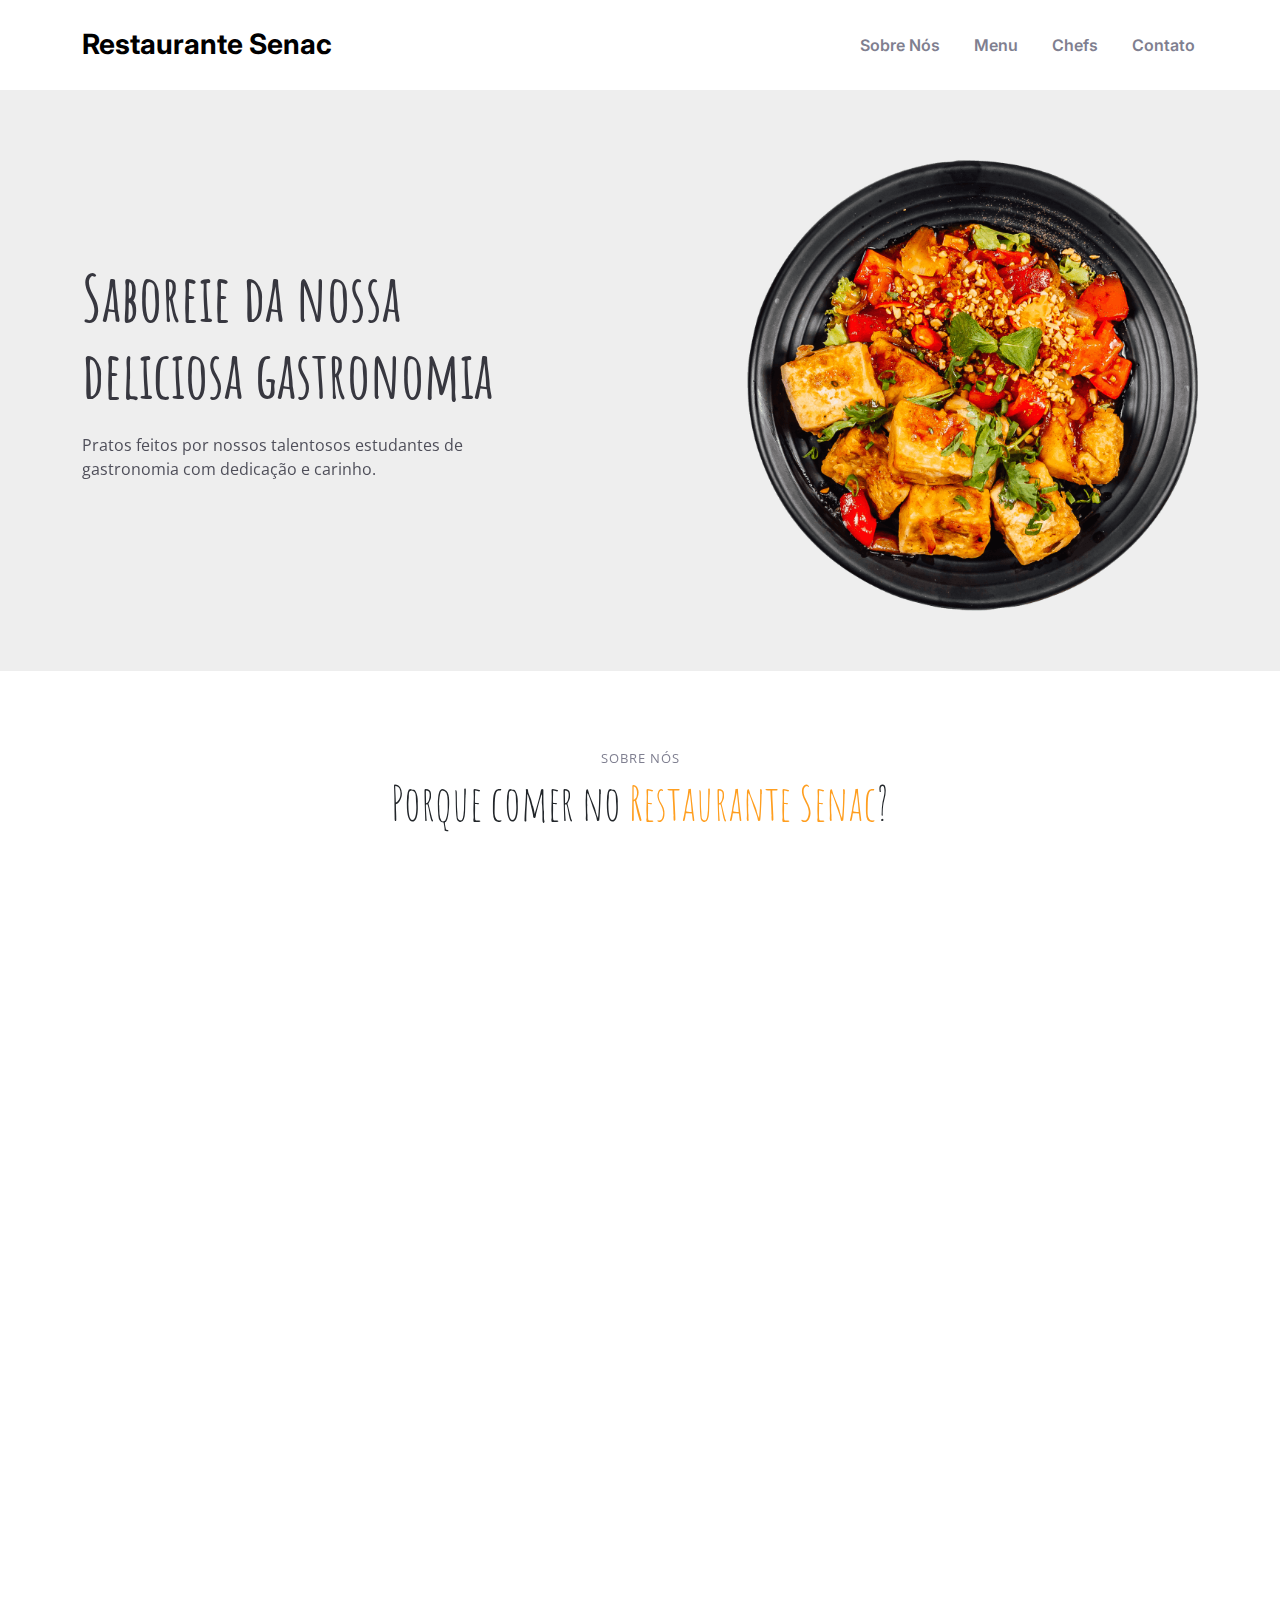
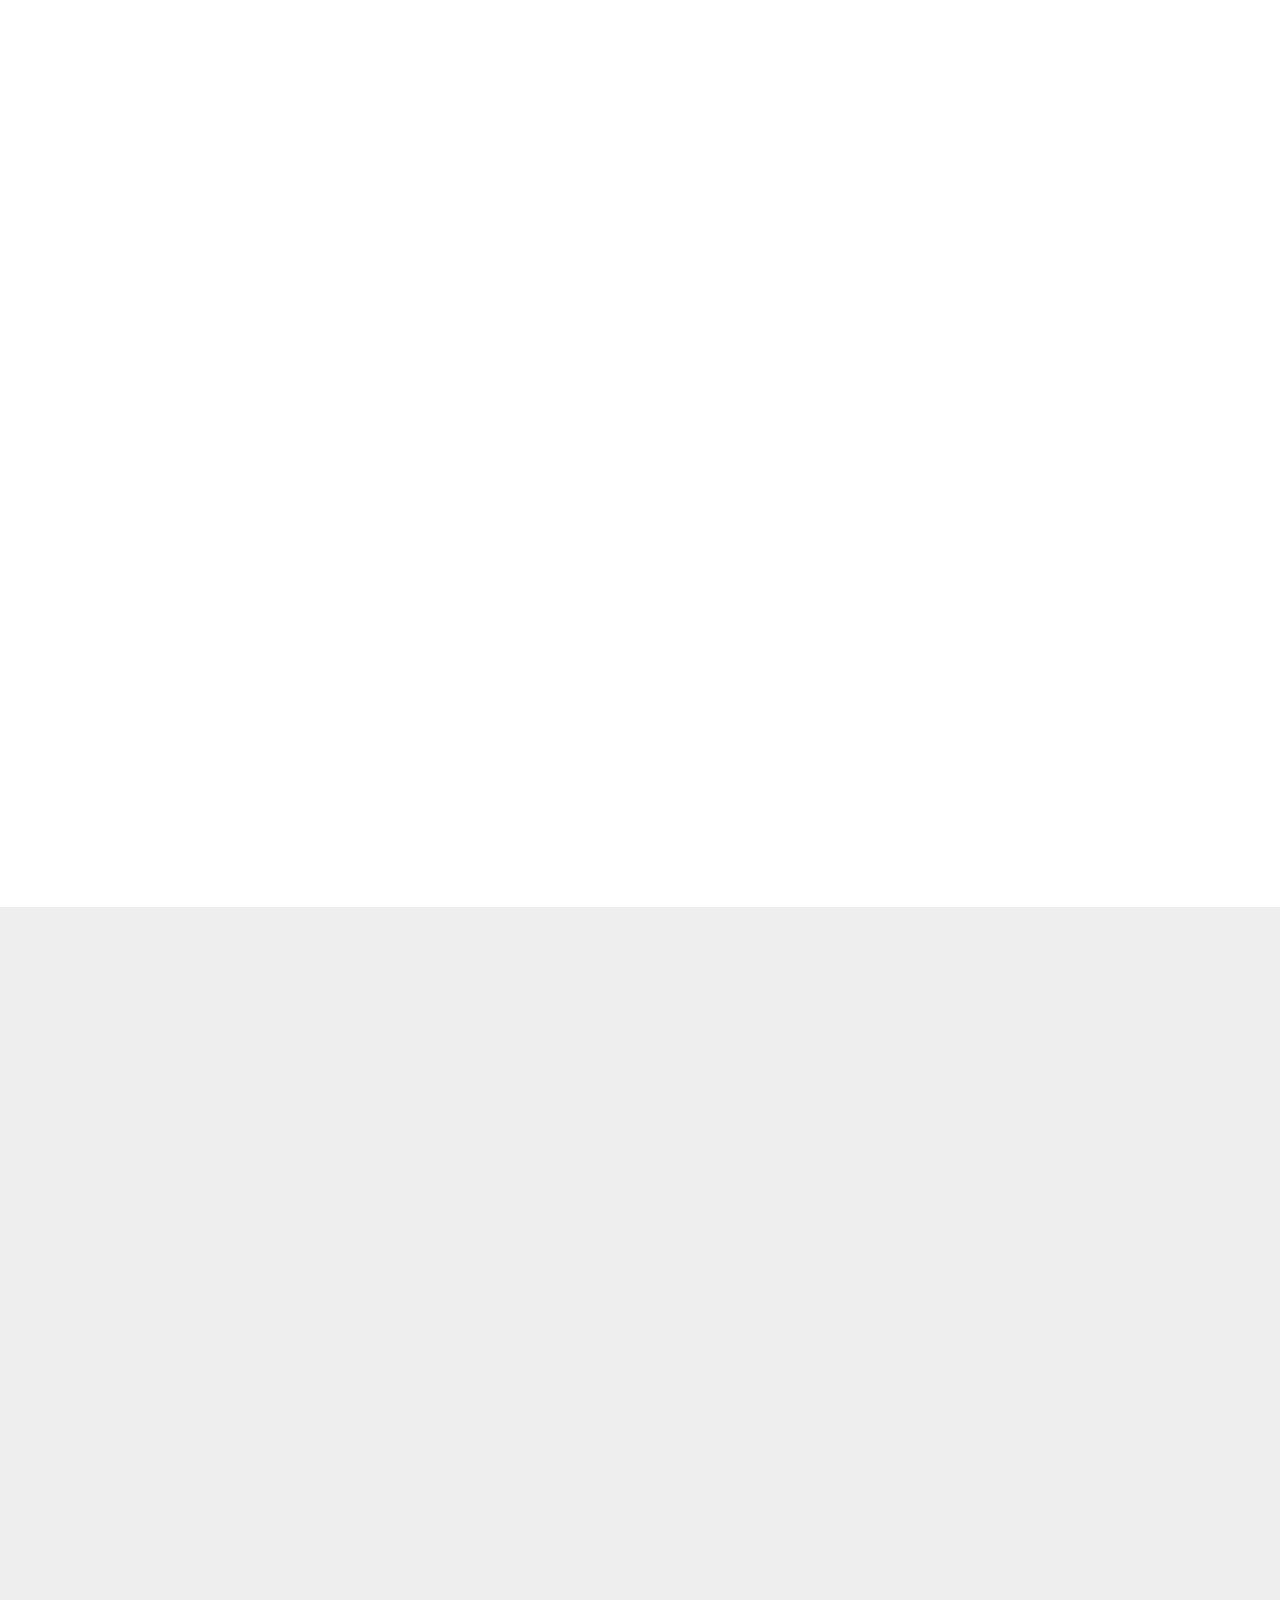
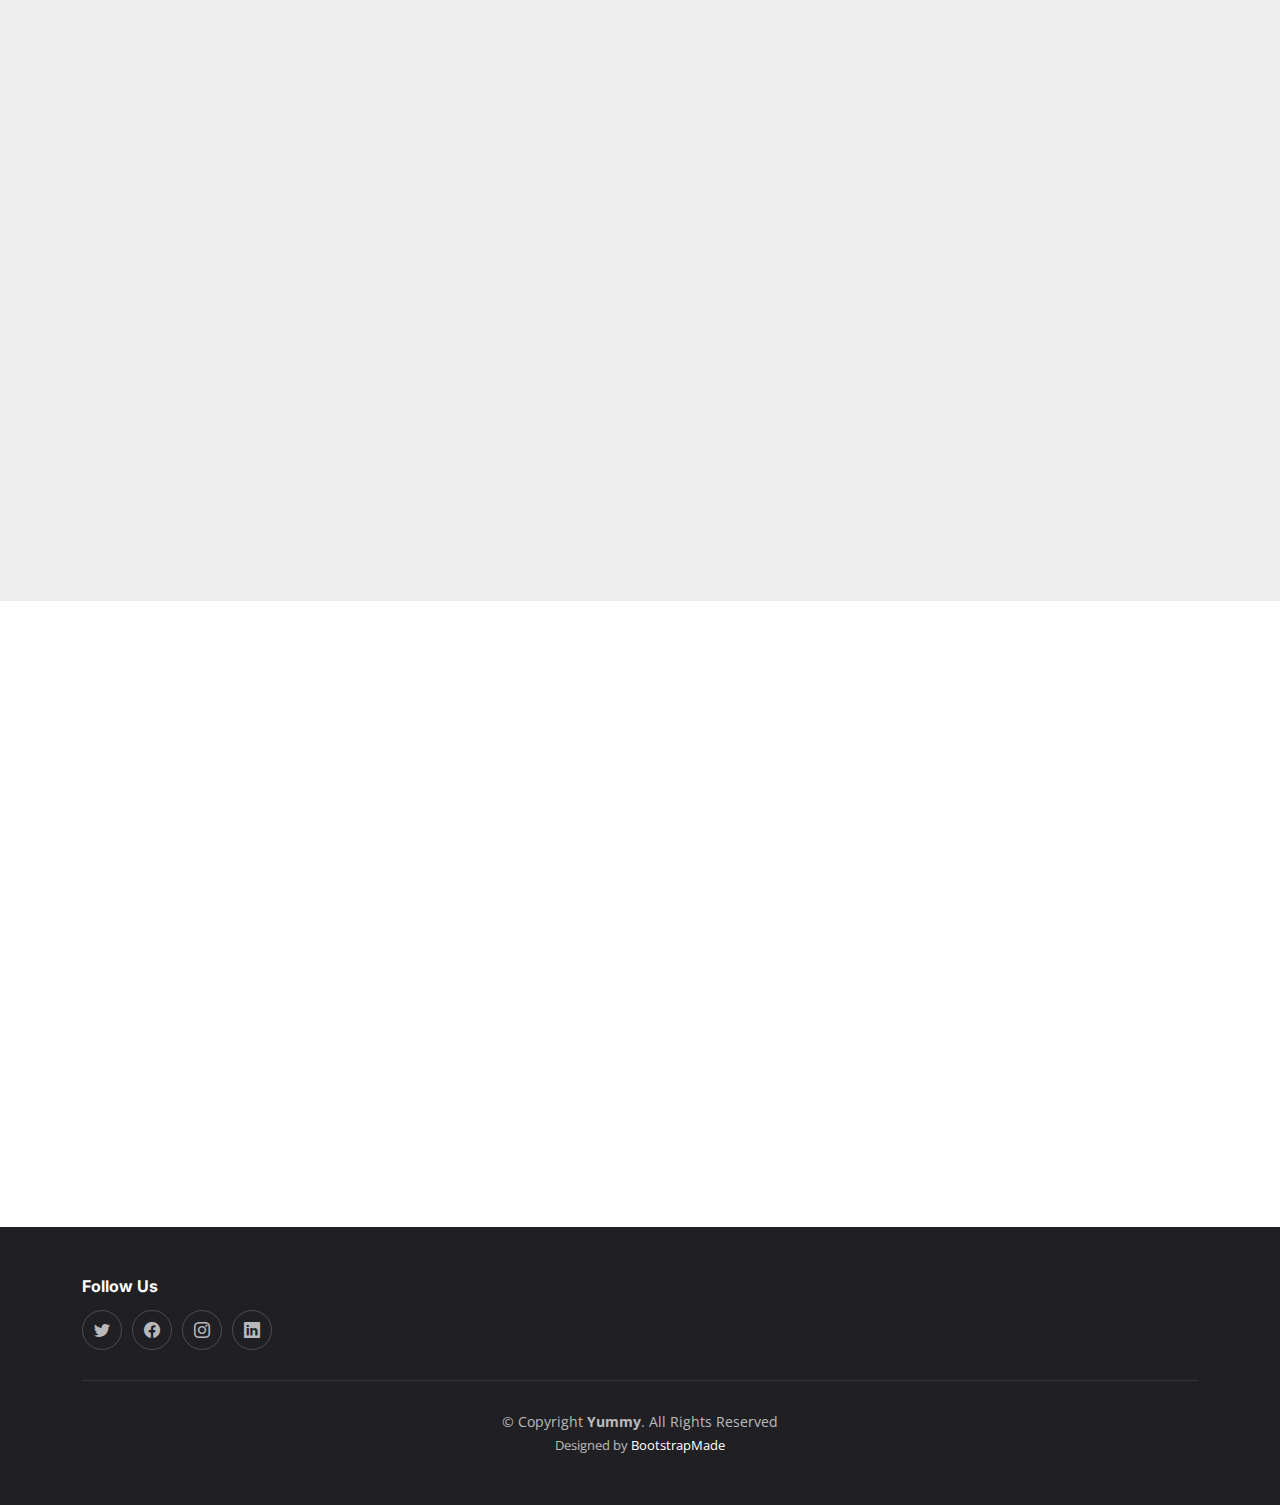
<file: atv.primeiroWebApp.fevereiro07/index.html>
<!DOCTYPE html>
<html lang="pt-br">

<head>
  <meta charset="utf-8">
  <meta content="width=device-width, initial-scale=1.0" name="viewport">

  <title>Restaurante Senac</title>
  <meta content="" name="description">
  <meta content="" name="keywords">

  <!-- Favicons -->
  <link href="assets/img/favicon.png" rel="icon">
  <link href="assets/img/apple-touch-icon.png" rel="apple-touch-icon">

  <!-- Google Fonts -->
  <link rel="preconnect" href="https://fonts.googleapis.com">
  <link rel="preconnect" href="https://fonts.gstatic.com" crossorigin>
  <link href="https://fonts.googleapis.com/css2?family=Open+Sans:ital,wght@0,300;0,400;0,500;0,600;0,700;1,300;1,400;1,600;1,700&family=Amatic+SC:ital,wght@0,300;0,400;0,500;0,600;0,700;1,300;1,400;1,500;1,600;1,700&family=Inter:ital,wght@0,300;0,400;0,500;0,600;0,700;1,300;1,400;1,500;1,600;1,700&display=swap" rel="stylesheet">

  <!-- Vendor CSS Files -->
  <link href="assets/vendor/bootstrap/css/bootstrap.min.css" rel="stylesheet">
  <link href="assets/vendor/bootstrap-icons/bootstrap-icons.css" rel="stylesheet">
  <link href="assets/vendor/aos/aos.css" rel="stylesheet">
  <link href="assets/vendor/glightbox/css/glightbox.min.css" rel="stylesheet">
  <link href="assets/vendor/swiper/swiper-bundle.min.css" rel="stylesheet">

  <!-- Template Main CSS File -->
  <link href="assets/css/main.css" rel="stylesheet">

  <!-- =======================================================
  * Template Name: Yummy - v1.3.0
  * Template URL: https://bootstrapmade.com/yummy-bootstrap-restaurant-website-template/
  * Author: BootstrapMade.com
  * License: https://bootstrapmade.com/license/
  ======================================================== -->
</head>

<body>

  <!-- ======= Header ======= -->
  <header id="header" class="header fixed-top d-flex align-items-center">
    <div class="container d-flex align-items-center justify-content-between">

      <a href="index.html" class="logo d-flex align-items-center me-auto me-lg-0">
        <!-- Uncomment the line below if you also wish to use an image logo -->
        <!-- <img src="assets/img/logo.png" alt=""> -->
        <h1>Restaurante Senac</h1>
      </a>

      <nav id="navbar" class="navbar">
        <ul>
          <li><a href="#about">Sobre Nós</a></li>
          <li><a href="#menu">Menu</a></li>
          <li><a href="#chefs">Chefs</a></li>
          <li><a href="#contact">Contato</a></li>
        </ul>
      </nav><!-- .navbar -->

      <i class="mobile-nav-toggle mobile-nav-show bi bi-list"></i>
      <i class="mobile-nav-toggle mobile-nav-hide d-none bi bi-x"></i>

    </div>
  </header><!-- End Header -->

  <!-- ======= Hero Section ======= -->
  <section id="hero" class="hero d-flex align-items-center section-bg">
    <div class="container">
      <div class="row justify-content-between gy-5">
        <div class="col-lg-5 order-2 order-lg-1 d-flex flex-column justify-content-center align-items-center align-items-lg-start text-center text-lg-start">
          <h2 data-aos="fade-up">Saboreie da nossa<br>deliciosa gastronomia</h2>
          <p data-aos="fade-up" data-aos-delay="100">Pratos feitos por nossos talentosos estudantes de gastronomia com dedicação e carinho.</p>
        </div>
        <div class="col-lg-5 order-1 order-lg-2 text-center text-lg-start">
          <img src="assets/img/hero-img.png" class="img-fluid" alt="" data-aos="zoom-out" data-aos-delay="300">
        </div>
      </div>
    </div>
  </section><!-- End Hero Section -->

  <main id="main">

    <!-- ======= About Section ======= -->
    <section id="about" class="about">
      <div class="container" data-aos="fade-up">

        <div class="section-header">
          <h2>Sobre Nós</h2>
          <p>Porque comer no <span>Restaurante Senac</span>?</p>
        </div>

        <div class="row gy-4">
          <div class="col-lg-7 position-relative about-img" style="background-image: url(assets/img/about.jpg) ;" data-aos="fade-up" data-aos-delay="150">
            <div class="call-us position-absolute">
              <h4>Faça seu pedido</h4>
              <p>+55 81 9 8693 5589</p>
            </div>
          </div>
          <div class="col-lg-5 d-flex align-items-end" data-aos="fade-up" data-aos-delay="300">
            <div class="content ps-0 ps-lg-5">
              <p>
                O Restaurante Senac é um espaço que oferece, além de refeições frescas e saudáveis, oportunidade de capacitação em ocupações ligadas ao setor turístico, como Serviços de Restaurante e Cozinheiro, contribuindo para a qualificação de inúmeros profissionais.
              </p>
              <ul>
                <li><i class="bi bi-check2-all"></i> Cardápio variado com serviço à la Carte, além de uma adega com rótulos de bebidas nacionais e importadas.
              </li>
                <li><i class="bi bi-check2-all"></i>  Ambientes reservados, com capacidade para 60 pessoas, seguindo os protocolos de prevenção à Covid-19, ar condicionado e estacionamento </li>
                <li><i class="bi bi-check2-all"></i> Funcionamento de segunda a sexta-feira, das 12h às 15h.</li>
              </ul>
              <p>
                Temos mais de quatro décadas de dedicação à formação para os setores de hotelaria e gastronomia, além da prestação de um serviço de qualidade ao público em geral.
              </p>
            </div>
          </div>
        </div>

      </div>
    </section><!-- End About Section -->


        </div>

      </div>
    </section><!-- End Stats Counter Section -->

    <!-- ======= Menu Section ======= -->
    <section id="menu" class="menu">
      <div class="container" data-aos="fade-up">

        <div class="section-header">
          <h2>Menu</h2>
          <p>Veja as opções no nosso <span>cardápio</span></p>
        </div>

        <ul class="nav nav-tabs d-flex justify-content-center" data-aos="fade-up" data-aos-delay="200">

          <li class="nav-item">
            <a class="nav-link active show" data-bs-toggle="tab" data-bs-target="#menu-starters">
              <h4>Aperitivos</h4>
            </a>
          </li><!-- End tab nav item -->

          <li class="nav-item">
            <a class="nav-link" data-bs-toggle="tab" data-bs-target="#menu-breakfast">
              <h4>Pratos</h4>
            </a><!-- End tab nav item -->

          <li class="nav-item">
            <a class="nav-link" data-bs-toggle="tab" data-bs-target="#menu-lunch">
              <h4>Sobremesas</h4>
            </a>
          </li><!-- End tab nav item -->

          <li class="nav-item">
            <a class="nav-link" data-bs-toggle="tab" data-bs-target="#menu-dinner">
              <h4>Bebidas</h4>
            </a>
          </li><!-- End tab nav item -->

        </ul>

        <div class="tab-content" data-aos="fade-up" data-aos-delay="300">

          <div class="tab-pane fade active show" id="menu-starters">

            <div class="tab-header text-center">
              <p>Menu</p>
              <h3>Aperitivos</h3>
            </div>

            <div class="row gy-5">

              <div class="col-lg-4 menu-item">
                <a href="assets/img/menu/menu-item-1.png" class="glightbox"><img src="assets/img/menu/mandioca frita.jpg" class="menu-img img-fluid" alt=""></a>
                <h4>Mandioca frita com aipim</h4>
                <p class="ingredients">
                  Mandioca, sal, folha de aipim
                </p>
                <p class="price">
                  R$9.99
                </p>
              </div><!-- Menu Item -->

              <div class="col-lg-4 menu-item">
                <a href="assets/img/menu/bruschetta.jpg" class="glightbox"><img src="assets/img/menu/bruschetta.jpg" class="menu-img img-fluid" alt=""></a>
                <h4>Bruschetta</h4>
                <p class="ingredients">
                  Pão, tomate, alho, parmesão, manjericão
                </p>
                <p class="price">
                  R$8.95
                </p>
              </div><!-- Menu Item -->

              <div class="col-lg-4 menu-item">
                <a href="assets/img/menu/bolinho-bacalhau.jpg" class="glightbox"><img src="assets/img/menu/bolinho-bacalhau.jpg" class="menu-img img-fluid" alt=""></a>
                <h4>Bolinho de bacalhau</h4>
                <p class="ingredients">
                  Bacalhau, batata, pimenta-do-reino
                </p>
                <p class="price">
                  R$11.99
                </p>
              </div>

              <div class="col-lg-4 menu-item">
                <a href="assets/img/menu/salada.jpg" class="glightbox"><img src="assets/img/menu/salada.jpg" class="menu-img img-fluid" alt=""></a>
                <h4>Salada</h4>
                <p class="ingredients">
                  Tomate, cebola, pepino, coentro, alface
                </p>
                <p class="price">
                  R$7.99
                </p>
              </div>

            </div>
          </div><!-- End aperitivos Menu Content -->

          <div class="tab-pane fade" id="menu-breakfast">

            <div class="tab-header text-center">
              <p>Menu</p>
              <h3>Pratos</h3>
            </div>

            <div class="row gy-5">

              <div class="col-lg-4 menu-item">
                <a href="assets/img/menu/lasanha.jpg" class="glightbox"><img src="assets/img/menu/lasanha.jpg" class="menu-img img-fluid" alt=""></a>
                <h4>Lasanha</h4>
                <p class="ingredients">
                  Massa, frango, molho de tomate, queijo, molho branco
                </p>
                <p class="price">
                  R$15.95
                </p>
              </div><!-- Menu Item -->

              <div class="col-lg-4 menu-item">
                <a href="assets/img/menu/stogonoff.jpg" class="glightbox"><img src="assets/img/menu/stogonoff.jpg" class="menu-img img-fluid" alt=""></a>
                <h4>Strogonoff</h4>
                <p class="ingredients">
                  Arroz, batata palha, frango
                </p>
                <p class="price">
                  R$14.50
                </p>
              </div><!-- Menu Item -->

              <div class="col-lg-4 menu-item">
                <a href="assets/img/menu/espaguete.jpg" class="glightbox"><img src="assets/img/menu/espaguete.jpg" class="menu-img img-fluid" alt=""></a>
                <h4>Espaguete</h4>
                <p class="ingredients">
                  Macarrão, carne moída bovina, molho de tomate, manjericão
                </p>
                <p class="price">
                  R$8.95
                </p>
              </div>
            </div>
          </div><!-- End Pratos Menu Content -->

          <div class="tab-pane fade" id="menu-lunch">

            <div class="tab-header text-center">
              <p>Menu</p>
              <h3>Sobremesas</h3>
            </div>

            <div class="row gy-5">

              <div class="col-lg-4 menu-item">
                <a href="assets/img/menu/bolo.jpg" class="glightbox"><img src="assets/img/menu/bolo.jpg" class="menu-img img-fluid" alt=""></a>
                <h4>Bolo de chocolate</h4>
                <p class="ingredients">
                  Trigo, ovos, chocolate
                </p>
                <p class="price">
                  R$7.00
                </p>
              </div><!-- Menu Item -->

              <div class="col-lg-4 menu-item">
                <a href="assets/img/menu/pudim.jpg" class="glightbox"><img src="assets/img/menu/pudim.jpg" class="menu-img img-fluid" alt=""></a>
                <h4>Pudim</h4>
                <p class="ingredients">
                  Leite, leite condensado, ovos, acúcar
                </p>
                <p class="price">
                  R$8.00
                </p>
              </div><!-- Menu Item -->

              <div class="col-lg-4 menu-item">
                <a href="assets/img/menu/torta.jpg" class="glightbox"><img src="assets/img/menu/torta.jpg" class="menu-img img-fluid" alt=""></a>
                <h4>Torta de limão</h4>
                <p class="ingredients">
                  Trigo. leite, ovos, limão
                </p>
                <p class="price">
                  R$8.00
                </p>
              </div>

            </div>
          </div><!-- End sobremesas Menu Content -->

          <div class="tab-pane fade" id="menu-dinner">

            <div class="tab-header text-center">
              <p>Menu</p>
              <h3>Bebidas</h3>
            </div>

            <div class="row gy-5">

              <div class="col-lg-4 menu-item">
                <a href="assets/img/menu/cafe.jpg" class="glightbox"><img src="assets/img/menu/cafe.jpg" class="menu-img img-fluid" alt=""></a>
                <h4>Café</h4>
                <p class="ingredients">
                  Com ou sem leite
                </p>
                <p class="price">
                  R$3.00
                </p>
              </div><!-- Menu Item -->

              <div class="col-lg-4 menu-item">
                <a href="assets/img/menu/cha.jpg" class="glightbox"><img src="assets/img/menu/cha.jpg" class="menu-img img-fluid" alt=""></a>
                <h4>Chá</h4>
                <p class="ingredients">
                  Camomila, maçã e canela, hibisco e laranja
                </p>
                <p class="price">
                  R$3.00
                </p>
              </div><!-- Menu Item -->

              <div class="col-lg-4 menu-item">
                <a href="assets/img/menu/suco.jpg" class="glightbox"><img src="assets/img/menu/suco.jpg" class="menu-img img-fluid" alt=""></a>
                <h4>Suco</h4>
                <p class="ingredients">
                  Frutas diversas
                </p>
                <p class="price">
                  R$3.00
                </p>
              </div><!-- Menu Item -->

              <div class="col-lg-4 menu-item">
                <a href="assets/img/menu/refri.jpg" class="glightbox"><img src="assets/img/menu/refri.jpg" class="menu-img img-fluid" alt=""></a>
                <h4>Refrigerantes</h4>
                <p class="ingredients">
                  Marcas e sabores diversos
                </p>
                <p class="price">
                  R$4.00
                </p>
              </div><!-- Menu Item -->
            </div>
          </div><!-- End bebidas Menu Content -->

        </div>

      </div>
    </section><!-- End Menu Section -->

    <!-- ======= Testimonials Section ======= -->
    <section id="testimonials" class="testimonials section-bg">
      <div class="container" data-aos="fade-up">

        <div class="section-header">
          <h2>Comentários</h2>
          <p>O que as pessoas dizem <span>sobre nós</span></p>
        </div>

        <div class="slides-1 swiper" data-aos="fade-up" data-aos-delay="100">
          <div class="swiper-wrapper">

            <div class="swiper-slide">
              <div class="testimonial-item">
                <div class="row gy-4 justify-content-center">
                  <div class="col-lg-6">
                    <div class="testimonial-content">
                      <p>
                        <i class="bi bi-quote quote-icon-left"></i>
                        Frequentei por quatro meses, enquanto fui aluno do Senac em 2021, o cardápio é bem variado e o preço é satisfatório aliado à qualidade das comidas e bebidas. Um dia, quando voltar a cursar algo no Senac, é certo que voltarei a ir lá.
                        <br>
                        Passei a amar chá de limão por conta desse restaurante-escola 😅
                        <i class="bi bi-quote quote-icon-right"></i>
                      </p>
                      <h3>Ex-aluno(a) do Senac</h3>
                      <div class="stars">
                        <i class="bi bi-star-fill"></i><i class="bi bi-star-fill"></i><i class="bi bi-star-fill"></i><i class="bi bi-star-fill"></i><i class="bi bi-star-fill"></i>
                      </div>
                    </div>
                  </div>
                </div>
              </div>
            </div><!-- End testimonial item -->

            <div class="swiper-slide">
              <div class="testimonial-item">
                <div class="row gy-4 justify-content-center">
                  <div class="col-lg-6">
                    <div class="testimonial-content">
                      <p>
                        <i class="bi bi-quote quote-icon-left"></i>
                        Você pode ir somente pela qualidade da comida (e ficará emocionado em ver jovens aprendendo uma profissão) ou pode ir para ajudar os estudantes (e se deliciar com a qualidade da comida). Ou seja, vá!!! 
                        <i class="bi bi-quote quote-icon-right"></i>
                      </p>
                      <h3>Morador(a) da localidade</h3>
                      <div class="stars">
                        <i class="bi bi-star-fill"></i><i class="bi bi-star-fill"></i><i class="bi bi-star-fill"></i><i class="bi bi-star-fill"></i><i class="bi bi-star-fill"></i>
                      </div>
                    </div>
                  </div>
                </div>
              </div>
            </div><!-- End testimonial item -->

            <div class="swiper-slide">
              <div class="testimonial-item">
                <div class="row gy-4 justify-content-center">
                  <div class="col-lg-6">
                    <div class="testimonial-content">
                      <p>
                        <i class="bi bi-quote quote-icon-left"></i>
                        Visitar o Restaurante Escola é uma forma de incentivo aos estudantes. Senac é bem localizado, organizado e higienizado. Atendimento excelente por ser rápido e contar com colaboradores bastante atenciosos e simpáticos.
                        <i class="bi bi-quote quote-icon-right"></i>
                      </p>
                      <h3>Outro(a) morador(a) da localidade</h3>
                      <div class="stars">
                        <i class="bi bi-star-fill"></i><i class="bi bi-star-fill"></i><i class="bi bi-star-fill"></i><i class="bi bi-star-fill"></i><i class="bi bi-star-fill"></i>
                      </div>
                    </div>
                  </div>
                </div>
              </div>
            </div><!-- End testimonial item -->

            <div class="swiper-slide">
              <div class="testimonial-item">
                <div class="row gy-4 justify-content-center">
                  <div class="col-lg-6">
                    <div class="testimonial-content">
                      <p>
                        <i class="bi bi-quote quote-icon-left"></i>
                        Verdadeiro Paraíso dos sabores, ambiente requintado e de um execelente atendimento,os aprendizes aqui se tornam mestres,os chefs professores possuem  um jornada  tanto acadêmico quanto mercadológica.
                        <i class="bi bi-quote quote-icon-right"></i>
                      </p>
                      <h3>Membro do copo docente do Senac</h3>
                      <div class="stars">
                        <i class="bi bi-star-fill"></i><i class="bi bi-star-fill"></i><i class="bi bi-star-fill"></i><i class="bi bi-star-fill"></i><i class="bi bi-star-fill"></i>
                      </div>
                    </div>
                  </div>
                </div>
              </div>
            </div><!-- End comentários item -->

          </div>
          <div class="swiper-pagination"></div>
        </div>

      </div>
    </section><!-- End Testimonials Section -->

    
    <!-- ======= Chefs Section ======= -->
    <section id="chefs" class="chefs section-bg">
      <div class="container" data-aos="fade-up">

        <div class="section-header">
          <h2>Chefs</h2>
          <p>Nossos <span>Chefs e professores</span></p>
        </div>

        <div class="row gy-4">

          <div class="col-lg-4 col-md-6 d-flex align-items-stretch" data-aos="fade-up" data-aos-delay="100">
            <div class="chef-member">
              <div class="member-img">
                <img src="assets/img/chefs/chefs-1.jpg" class="img-fluid" alt="">
                <div class="social">
                  <a href=""><i class="bi bi-twitter"></i></a>
                  <a href=""><i class="bi bi-facebook"></i></a>
                  <a href=""><i class="bi bi-instagram"></i></a>
                  <a href=""><i class="bi bi-linkedin"></i></a>
                </div>
              </div>
              <div class="member-info">
                <h4>Walter White</h4>
                <span>Professor de gastronomia</span>
              </div>
            </div>
          </div><!-- End Chefs Member -->

          <div class="col-lg-4 col-md-6 d-flex align-items-stretch" data-aos="fade-up" data-aos-delay="200">
            <div class="chef-member">
              <div class="member-img">
                <img src="assets/img/chefs/chefs-2.jpg" class="img-fluid" alt="">
                <div class="social">
                  <a href=""><i class="bi bi-twitter"></i></a>
                  <a href=""><i class="bi bi-facebook"></i></a>
                  <a href=""><i class="bi bi-instagram"></i></a>
                  <a href=""><i class="bi bi-linkedin"></i></a>
                </div>
              </div>
              <div class="member-info">
                <h4>Sarah Jhonson</h4>
                <span>Professora de pastelaria</span>
              </div>
            </div>
          </div><!-- End Chefs Member -->

          <div class="col-lg-4 col-md-6 d-flex align-items-stretch" data-aos="fade-up" data-aos-delay="300">
            <div class="chef-member">
              <div class="member-img">
                <img src="assets/img/chefs/chefs-3.jpg" class="img-fluid" alt="">
                <div class="social">
                  <a href=""><i class="bi bi-twitter"></i></a>
                  <a href=""><i class="bi bi-facebook"></i></a>
                  <a href=""><i class="bi bi-instagram"></i></a>
                  <a href=""><i class="bi bi-linkedin"></i></a>
                </div>
              </div>
              <div class="member-info">
                <h4>William Anderson</h4>
                <span>Cozinheiro</span>
              </div>
            </div>
          </div><!-- End Chefs Member -->

        </div>

      </div>
    </section><!-- End Chefs Section -->

    
    <!-- ======= Contact Section ======= -->
    <section id="contact" class="contact">
      <div class="container" data-aos="fade-up">

        <div class="section-header">
          <h2>Contato</h2>
          <p>Precisa de ajuda? <br><span>Entre em contato</span></p>
        </div>

        <div class="row gy-4">

          <div class="col-md-6">
            <div class="info-item  d-flex align-items-center">
              <i class="icon bi bi-map flex-shrink-0"></i>
              <div>
                <h3>Nosso Endereço</h3>
                <p>Av. Visc. de Suassuna, 500 - Santo Amaro, Recife - PE, 50050-540</p>
              </div>
            </div>
          </div><!-- End Info Item -->

          <div class="col-md-6">
            <div class="info-item d-flex align-items-center">
              <i class="icon bi bi-envelope flex-shrink-0"></i>
              <div>
                <h3>Email</h3>
                <p>contactus@fac.pe.senac.br.</p>
              </div>
            </div>
          </div><!-- End Info Item -->

          <div class="col-md-6">
            <div class="info-item  d-flex align-items-center">
              <i class="icon bi bi-telephone flex-shrink-0"></i>
              <div>
                <h3>Telefone</h3>
                <p>+55 81 9 8693 5549</p>
              </div>
            </div>
          </div><!-- End Info Item -->

          <div class="col-md-6">
            <div class="info-item  d-flex align-items-center">
              <i class="icon bi bi-share flex-shrink-0"></i>
              <div>
                <h3>Horário de funcionamento</h3>
                <div><strong>Segunda a sexta</strong> 12h - 15h;
                </div>
              </div>
            </div>
          </div><!-- End Info Item -->

        </div>
      </div>
    </section><!-- End Contact Section -->

  </main><!-- End #main -->

  <!-- ======= Footer ======= -->
  <footer id="footer" class="footer">

    <div class="container">
      <div class="row gy-3">

        <div class="col-lg-3 col-md-6 footer-links">
          <h4>Follow Us</h4>
          <div class="social-links d-flex">
            <a href="#" class="twitter"><i class="bi bi-twitter"></i></a>
            <a href="#" class="facebook"><i class="bi bi-facebook"></i></a>
            <a href="#" class="instagram"><i class="bi bi-instagram"></i></a>
            <a href="#" class="linkedin"><i class="bi bi-linkedin"></i></a>
          </div>
        </div>

      </div>
    </div>

    <div class="container">
      <div class="copyright">
        &copy; Copyright <strong><span>Yummy</span></strong>. All Rights Reserved
      </div>
      <div class="credits">
        <!-- All the links in the footer should remain intact. -->
        <!-- You can delete the links only if you purchased the pro version. -->
        <!-- Licensing information: https://bootstrapmade.com/license/ -->
        <!-- Purchase the pro version with working PHP/AJAX contact form: https://bootstrapmade.com/yummy-bootstrap-restaurant-website-template/ -->
        Designed by <a href="https://bootstrapmade.com/">BootstrapMade</a>
      </div>
    </div>

  </footer><!-- End Footer -->
  <!-- End Footer -->

  <a href="#" class="scroll-top d-flex align-items-center justify-content-center"><i class="bi bi-arrow-up-short"></i></a>

  <div id="preloader"></div>

  <!-- Vendor JS Files -->
  <script src="assets/vendor/bootstrap/js/bootstrap.bundle.min.js"></script>
  <script src="assets/vendor/aos/aos.js"></script>
  <script src="assets/vendor/glightbox/js/glightbox.min.js"></script>
  <script src="assets/vendor/purecounter/purecounter_vanilla.js"></script>
  <script src="assets/vendor/swiper/swiper-bundle.min.js"></script>
  <script src="assets/vendor/php-email-form/validate.js"></script>

  <!-- Template Main JS File -->
  <script src="assets/js/main.js"></script>

</body>

</html>
</file>
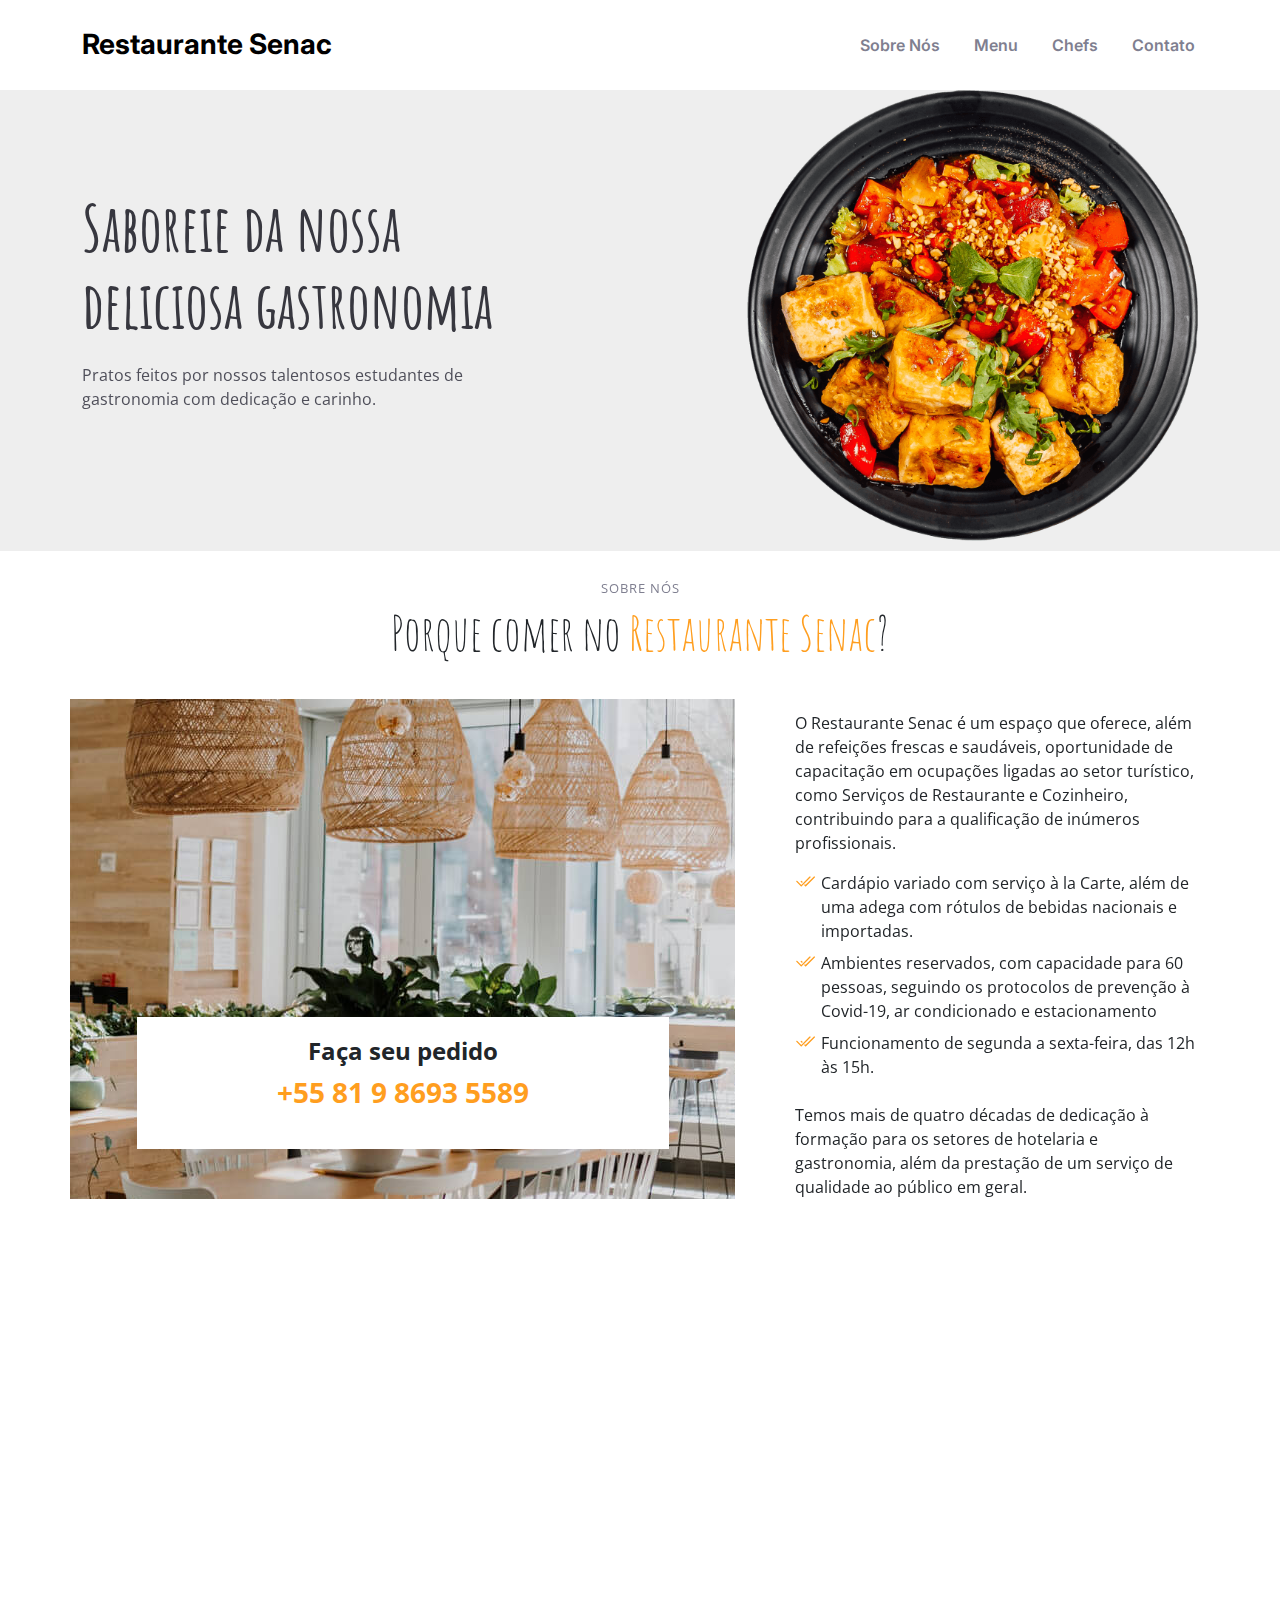
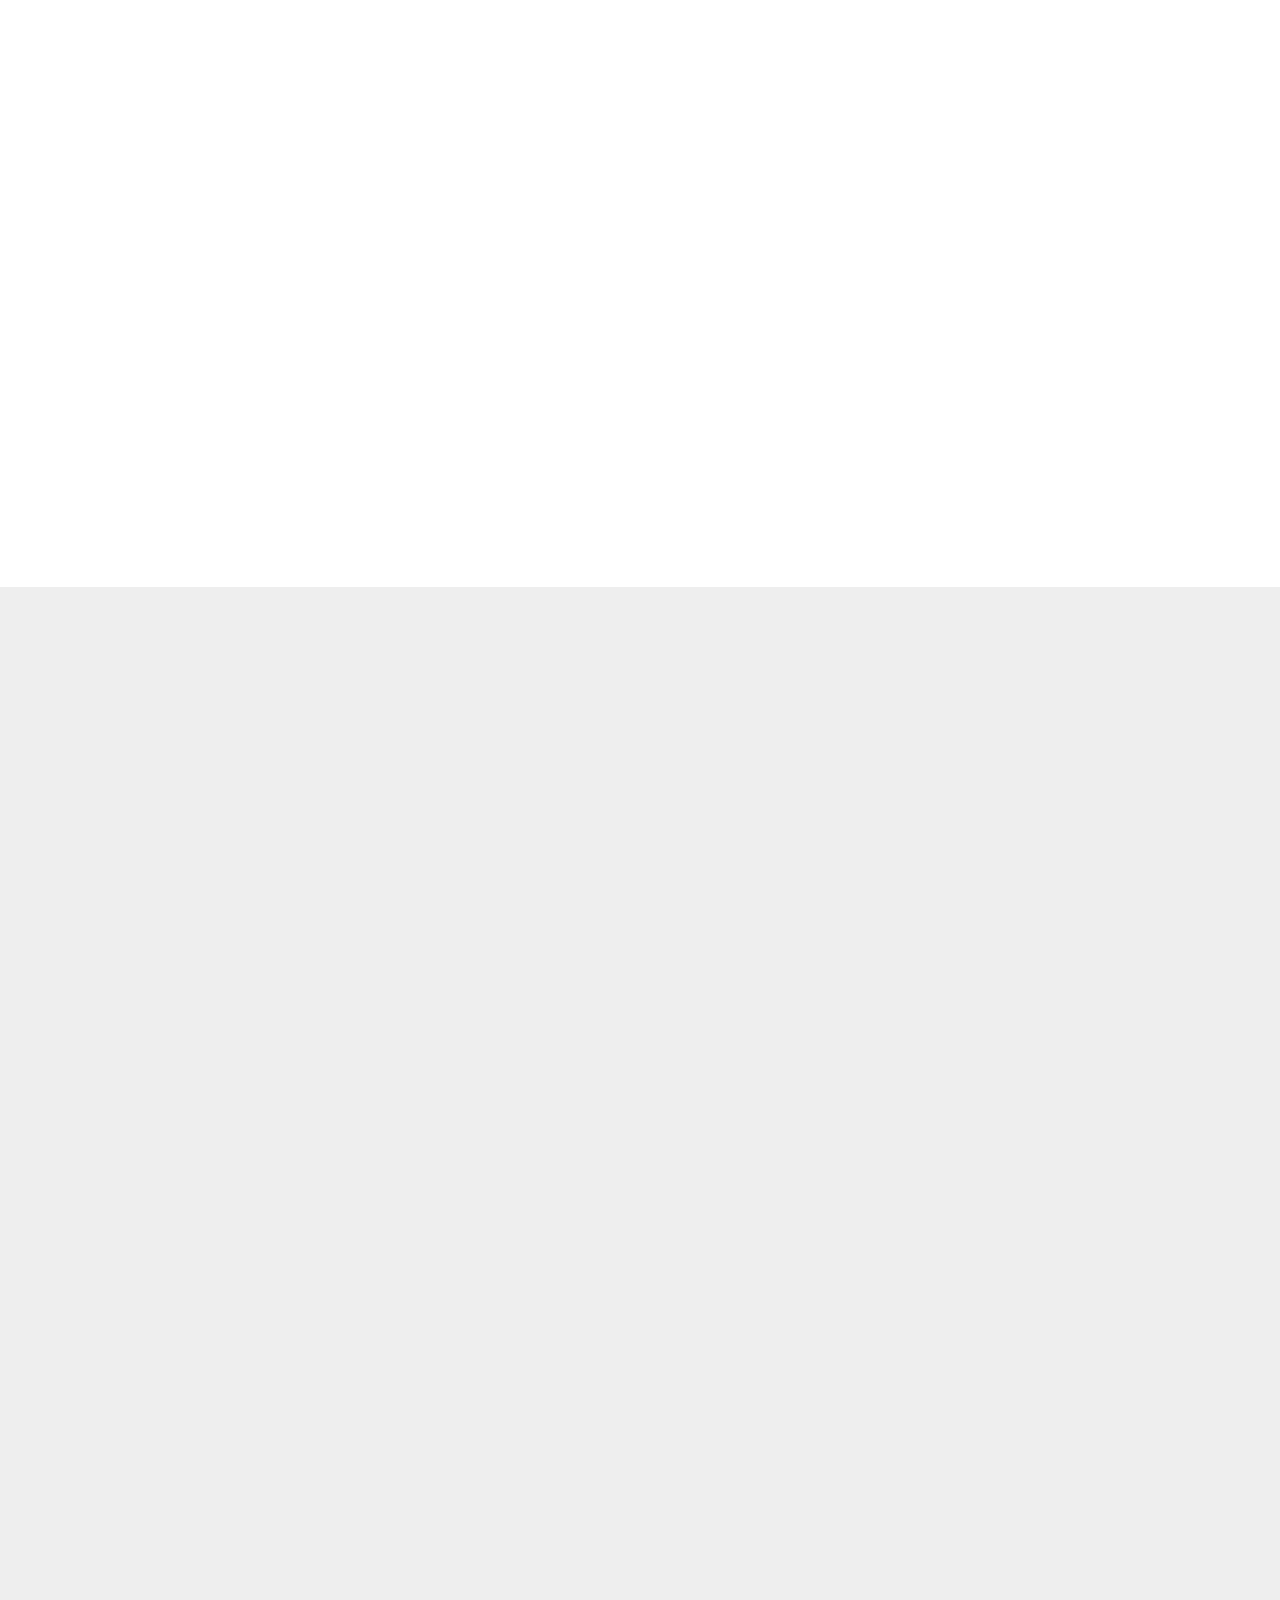
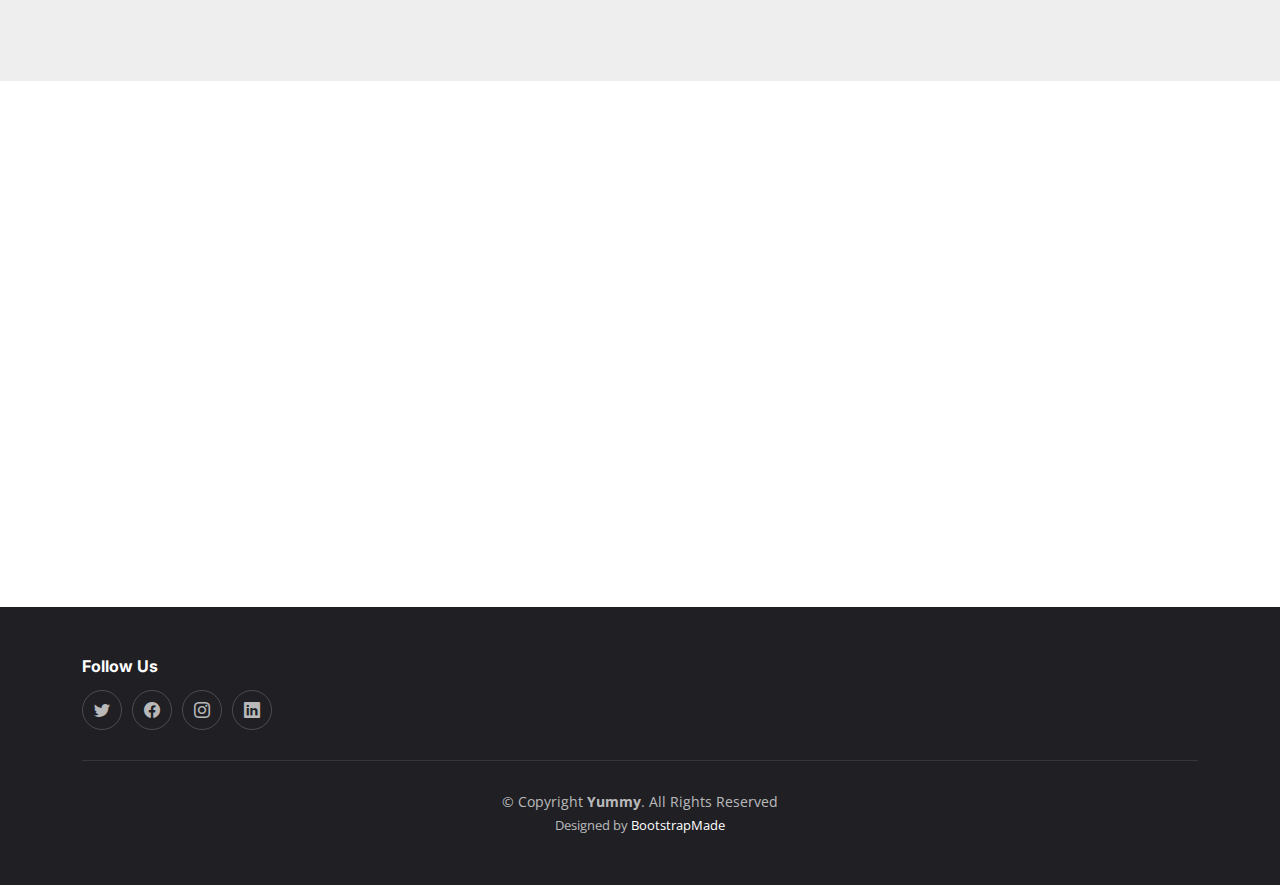
<file: atv.webAppOtimizado.fevereiro14/index.html>
<!DOCTYPE html>
<html lang="pt-br">

<head>
  <meta charset="utf-8">
  <meta content="width=device-width, initial-scale=1.0" name="viewport">
  <meta name="description" content="Site do Bootstrapmade.com modificado para uma aula sobre Web Apps na disciplina de Mobile.">
  <title>Restaurante Senac</title>
  <meta content="" name="description">
  <meta content="" name="keywords">

  <!-- Favicons -->
  <link href="assets/img/favicon.png" rel="icon">
  <link href="assets/img/apple-touch-icon.png" rel="apple-touch-icon">

  <!-- Google Fonts -->
  <link rel="preconnect" href="https://fonts.googleapis.com">
  <link rel="preconnect" href="https://fonts.gstatic.com" crossorigin>
  <link href="https://fonts.googleapis.com/css2?family=Open+Sans:ital,wght@0,300;0,400;0,500;0,600;0,700;1,300;1,400;1,600;1,700&family=Amatic+SC:ital,wght@0,300;0,400;0,500;0,600;0,700;1,300;1,400;1,500;1,600;1,700&family=Inter:ital,wght@0,300;0,400;0,500;0,600;0,700;1,300;1,400;1,500;1,600;1,700&display=swap" rel="stylesheet">

  <!-- Vendor CSS Files -->
  <link href="assets/vendor/bootstrap/css/bootstrap.min.css" rel="stylesheet">
  <link href="assets/vendor/bootstrap-icons/bootstrap-icons.css" rel="stylesheet">
  <link href="assets/vendor/aos/aos.css" rel="stylesheet">
  <link href="assets/vendor/glightbox/css/glightbox.min.css" rel="stylesheet">
  <link href="assets/vendor/swiper/swiper-bundle.min.css" rel="stylesheet">

  <!-- Template Main CSS File -->
  <link href="assets/css/main.css" rel="stylesheet">

  <!-- =======================================================
  * Template Name: Yummy - v1.3.0
  * Template URL: https://bootstrapmade.com/yummy-bootstrap-restaurant-website-template/
  * Author: BootstrapMade.com
  * License: https://bootstrapmade.com/license/
  ======================================================== -->
</head>

<body>

  <!-- ======= Header ======= -->
  <header id="header" class="header fixed-top d-flex align-items-center">
    <div class="container d-flex align-items-center justify-content-between">

      <a href="index.html" class="logo d-flex align-items-center me-auto me-lg-0">
        <!-- Uncomment the line below if you also wish to use an image logo -->
        <!-- <img src="assets/img/logo.png" alt=""> -->
        <h1>Restaurante Senac</h1>
      </a>

      <nav id="navbar" class="navbar">
        <ul>
          <li><a href="#about">Sobre Nós</a></li>
          <li><a href="#menu">Menu</a></li>
          <li><a href="#chefs">Chefs</a></li>
          <li><a href="#contact">Contato</a></li>
        </ul>
      </nav><!-- .navbar -->

      <i class="mobile-nav-toggle mobile-nav-show bi bi-list"></i>
      <i class="mobile-nav-toggle mobile-nav-hide d-none bi bi-x"></i>

    </div>
  </header><!-- End Header -->

  <!-- ======= Hero Section ======= -->
  <section id="hero" class="hero d-flex align-items-center section-bg">
    <div class="container">
      <div class="row justify-content-between gy-5">
        <div class="col-lg-5 order-2 order-lg-1 d-flex flex-column justify-content-center align-items-center align-items-lg-start text-center text-lg-start">
          <h2 data-aos="fade-up">Saboreie da nossa<br>deliciosa gastronomia</h2>
          <p data-aos="fade-up" data-aos-delay="100">Pratos feitos por nossos talentosos estudantes de gastronomia com dedicação e carinho.</p>
        </div>
        <div class="col-lg-5 order-1 order-lg-2 text-center text-lg-start">
          <img src="assets/img/hero-img.png" class="img-fluid" alt="" data-aos="zoom-out" data-aos-delay="300">
        </div>
      </div>
    </div>
  </section><!-- End Hero Section -->

  <main id="main">

    <!-- ======= About Section ======= -->
    <section id="about" class="about">
      <div class="container" data-aos="fade-up">

        <div class="section-header">
          <h2>Sobre Nós</h2>
          <p>Porque comer no <span>Restaurante Senac</span>?</p>
        </div>

        <div class="row gy-4">
          <div class="col-lg-7 position-relative about-img" style="background-image: url(assets/img/about.jpg) ;" data-aos="fade-up" data-aos-delay="150">
            <div class="call-us position-absolute">
              <h4>Faça seu pedido</h4>
              <p>+55 81 9 8693 5589</p>
            </div>
          </div>
          <div class="col-lg-5 d-flex align-items-end" data-aos="fade-up" data-aos-delay="300">
            <div class="content ps-0 ps-lg-5">
              <p>
                O Restaurante Senac é um espaço que oferece, além de refeições frescas e saudáveis, oportunidade de capacitação em ocupações ligadas ao setor turístico, como Serviços de Restaurante e Cozinheiro, contribuindo para a qualificação de inúmeros profissionais.
              </p>
              <ul>
                <li><i class="bi bi-check2-all"></i> Cardápio variado com serviço à la Carte, além de uma adega com rótulos de bebidas nacionais e importadas.
              </li>
                <li><i class="bi bi-check2-all"></i>  Ambientes reservados, com capacidade para 60 pessoas, seguindo os protocolos de prevenção à Covid-19, ar condicionado e estacionamento </li>
                <li><i class="bi bi-check2-all"></i> Funcionamento de segunda a sexta-feira, das 12h às 15h.</li>
              </ul>
              <p>
                Temos mais de quatro décadas de dedicação à formação para os setores de hotelaria e gastronomia, além da prestação de um serviço de qualidade ao público em geral.
              </p>
            </div>
          </div>
        </div>

      </div>
    </section><!-- End About Section -->


        </div>

      </div>
    </section><!-- End Stats Counter Section -->

    <!-- ======= Menu Section ======= -->
    <section id="menu" class="menu">
      <div class="container" data-aos="fade-up">

        <div class="section-header">
          <h2>Menu</h2>
          <p>Veja as opções no nosso <span>cardápio</span></p>
        </div>

        <ul class="nav nav-tabs d-flex justify-content-center" data-aos="fade-up" data-aos-delay="200">

          <li class="nav-item">
            <a class="nav-link active show" data-bs-toggle="tab" data-bs-target="#menu-starters">
              <h4>Aperitivos</h4>
            </a>
          </li><!-- End tab nav item -->

          <li class="nav-item">
            <a class="nav-link" data-bs-toggle="tab" data-bs-target="#menu-breakfast">
              <h4>Pratos</h4>
            </a><!-- End tab nav item -->

          <li class="nav-item">
            <a class="nav-link" data-bs-toggle="tab" data-bs-target="#menu-lunch">
              <h4>Sobremesas</h4>
            </a>
          </li><!-- End tab nav item -->

          <li class="nav-item">
            <a class="nav-link" data-bs-toggle="tab" data-bs-target="#menu-dinner">
              <h4>Bebidas</h4>
            </a>
          </li><!-- End tab nav item -->

        </ul>

        <div class="tab-content" data-aos="fade-up" data-aos-delay="300">

          <div class="tab-pane fade active show" id="menu-starters">

            <div class="tab-header text-center">
              <p>Menu</p>
              <h3>Aperitivos</h3>
            </div>

            <div class="row gy-5">

              <div class="col-lg-4 menu-item">
                <a href="assets/img/menu/menu-item-1.png" class="glightbox"><img src="assets/img/menu/mandioca frita.jpg" class="menu-img img-fluid" alt=""></a>
                <h4>Mandioca frita com aipim</h4>
                <p class="ingredients">
                  Mandioca, sal, folha de aipim
                </p>
                <p class="price">
                  R$9.99
                </p>
              </div><!-- Menu Item -->

              <div class="col-lg-4 menu-item">
                <a href="assets/img/menu/bruschetta.jpg" class="glightbox"><img src="assets/img/menu/bruschetta.jpg" class="menu-img img-fluid" alt=""></a>
                <h4>Bruschetta</h4>
                <p class="ingredients">
                  Pão, tomate, alho, parmesão, manjericão
                </p>
                <p class="price">
                  R$8.95
                </p>
              </div><!-- Menu Item -->

              <div class="col-lg-4 menu-item">
                <a href="assets/img/menu/bolinho-bacalhau.jpg" class="glightbox"><img src="assets/img/menu/bolinho-bacalhau.jpg" class="menu-img img-fluid" alt=""></a>
                <h4>Bolinho de bacalhau</h4>
                <p class="ingredients">
                  Bacalhau, batata, pimenta-do-reino
                </p>
                <p class="price">
                  R$11.99
                </p>
              </div>

              <div class="col-lg-4 menu-item">
                <a href="assets/img/menu/salada.jpg" class="glightbox"><img src="assets/img/menu/salada.jpg" class="menu-img img-fluid" alt=""></a>
                <h4>Salada</h4>
                <p class="ingredients">
                  Tomate, cebola, pepino, coentro, alface
                </p>
                <p class="price">
                  R$7.99
                </p>
              </div>

            </div>
          </div><!-- End aperitivos Menu Content -->

          <div class="tab-pane fade" id="menu-breakfast">

            <div class="tab-header text-center">
              <p>Menu</p>
              <h3>Pratos</h3>
            </div>

            <div class="row gy-5">

              <div class="col-lg-4 menu-item">
                <a href="assets/img/menu/lasanha.jpg" class="glightbox"><img src="assets/img/menu/lasanha.jpg" class="menu-img img-fluid" alt=""></a>
                <h4>Lasanha</h4>
                <p class="ingredients">
                  Massa, frango, molho de tomate, queijo, molho branco
                </p>
                <p class="price">
                  R$15.95
                </p>
              </div><!-- Menu Item -->

              <div class="col-lg-4 menu-item">
                <a href="assets/img/menu/stogonoff.jpg" class="glightbox"><img src="assets/img/menu/stogonoff.jpg" class="menu-img img-fluid" alt=""></a>
                <h4>Strogonoff</h4>
                <p class="ingredients">
                  Arroz, batata palha, frango
                </p>
                <p class="price">
                  R$14.50
                </p>
              </div><!-- Menu Item -->

              <div class="col-lg-4 menu-item">
                <a href="assets/img/menu/espaguete.jpg" class="glightbox"><img src="assets/img/menu/espaguete.jpg" class="menu-img img-fluid" alt=""></a>
                <h4>Espaguete</h4>
                <p class="ingredients">
                  Macarrão, carne moída bovina, molho de tomate, manjericão
                </p>
                <p class="price">
                  R$8.95
                </p>
              </div>
            </div>
          </div><!-- End Pratos Menu Content -->

          <div class="tab-pane fade" id="menu-lunch">

            <div class="tab-header text-center">
              <p>Menu</p>
              <h3>Sobremesas</h3>
            </div>

            <div class="row gy-5">

              <div class="col-lg-4 menu-item">
                <a href="assets/img/menu/bolo.jpg" class="glightbox"><img src="assets/img/menu/bolo.jpg" class="menu-img img-fluid" alt=""></a>
                <h4>Bolo de chocolate</h4>
                <p class="ingredients">
                  Trigo, ovos, chocolate
                </p>
                <p class="price">
                  R$7.00
                </p>
              </div><!-- Menu Item -->

              <div class="col-lg-4 menu-item">
                <a href="assets/img/menu/pudim.jpg" class="glightbox"><img src="assets/img/menu/pudim.jpg" class="menu-img img-fluid" alt=""></a>
                <h4>Pudim</h4>
                <p class="ingredients">
                  Leite, leite condensado, ovos, acúcar
                </p>
                <p class="price">
                  R$8.00
                </p>
              </div><!-- Menu Item -->

              <div class="col-lg-4 menu-item">
                <a href="assets/img/menu/torta.jpg" class="glightbox"><img src="assets/img/menu/torta.jpg" class="menu-img img-fluid" alt=""></a>
                <h4>Torta de limão</h4>
                <p class="ingredients">
                  Trigo. leite, ovos, limão
                </p>
                <p class="price">
                  R$8.00
                </p>
              </div>

            </div>
          </div><!-- End sobremesas Menu Content -->

          <div class="tab-pane fade" id="menu-dinner">

            <div class="tab-header text-center">
              <p>Menu</p>
              <h3>Bebidas</h3>
            </div>

            <div class="row gy-5">

              <div class="col-lg-4 menu-item">
                <a href="assets/img/menu/cafe.jpg" class="glightbox"><img src="assets/img/menu/cafe.jpg" class="menu-img img-fluid" alt=""></a>
                <h4>Café</h4>
                <p class="ingredients">
                  Com ou sem leite
                </p>
                <p class="price">
                  R$3.00
                </p>
              </div><!-- Menu Item -->

              <div class="col-lg-4 menu-item">
                <a href="assets/img/menu/cha.jpg" class="glightbox"><img src="assets/img/menu/cha.jpg" class="menu-img img-fluid" alt=""></a>
                <h4>Chá</h4>
                <p class="ingredients">
                  Camomila, maçã e canela, hibisco e laranja
                </p>
                <p class="price">
                  R$3.00
                </p>
              </div><!-- Menu Item -->

              <div class="col-lg-4 menu-item">
                <a href="assets/img/menu/suco.jpg" class="glightbox"><img src="assets/img/menu/suco.jpg" class="menu-img img-fluid" alt=""></a>
                <h4>Suco</h4>
                <p class="ingredients">
                  Frutas diversas
                </p>
                <p class="price">
                  R$3.00
                </p>
              </div><!-- Menu Item -->

              <div class="col-lg-4 menu-item">
                <a href="assets/img/menu/refri.jpg" class="glightbox"><img src="assets/img/menu/refri.jpg" class="menu-img img-fluid" alt=""></a>
                <h4>Refrigerantes</h4>
                <p class="ingredients">
                  Marcas e sabores diversos
                </p>
                <p class="price">
                  R$4.00
                </p>
              </div><!-- Menu Item -->
            </div>
          </div><!-- End bebidas Menu Content -->

        </div>

      </div>
    </section><!-- End Menu Section -->

    <!-- ======= Testimonials Section ======= -->
    <section id="testimonials" class="testimonials section-bg">
      <div class="container" data-aos="fade-up">

        <div class="section-header">
          <h2>Comentários</h2>
          <p>O que as pessoas dizem <span>sobre nós</span></p>
        </div>

        <div class="slides-1 swiper" data-aos="fade-up" data-aos-delay="100">
          <div class="swiper-wrapper">

            <div class="swiper-slide">
              <div class="testimonial-item">
                <div class="row gy-4 justify-content-center">
                  <div class="col-lg-6">
                    <div class="testimonial-content">
                      <p>
                        <i class="bi bi-quote quote-icon-left"></i>
                        Frequentei por quatro meses, enquanto fui aluno do Senac em 2021, o cardápio é bem variado e o preço é satisfatório aliado à qualidade das comidas e bebidas. Um dia, quando voltar a cursar algo no Senac, é certo que voltarei a ir lá.
                        <br>
                        Passei a amar chá de limão por conta desse restaurante-escola 😅
                        <i class="bi bi-quote quote-icon-right"></i>
                      </p>
                      <h3>Ex-aluno(a) do Senac</h3>
                      <div class="stars">
                        <i class="bi bi-star-fill"></i><i class="bi bi-star-fill"></i><i class="bi bi-star-fill"></i><i class="bi bi-star-fill"></i><i class="bi bi-star-fill"></i>
                      </div>
                    </div>
                  </div>
                </div>
              </div>
            </div><!-- End testimonial item -->

            <div class="swiper-slide">
              <div class="testimonial-item">
                <div class="row gy-4 justify-content-center">
                  <div class="col-lg-6">
                    <div class="testimonial-content">
                      <p>
                        <i class="bi bi-quote quote-icon-left"></i>
                        Você pode ir somente pela qualidade da comida (e ficará emocionado em ver jovens aprendendo uma profissão) ou pode ir para ajudar os estudantes (e se deliciar com a qualidade da comida). Ou seja, vá!!! 
                        <i class="bi bi-quote quote-icon-right"></i>
                      </p>
                      <h3>Morador(a) da localidade</h3>
                      <div class="stars">
                        <i class="bi bi-star-fill"></i><i class="bi bi-star-fill"></i><i class="bi bi-star-fill"></i><i class="bi bi-star-fill"></i><i class="bi bi-star-fill"></i>
                      </div>
                    </div>
                  </div>
                </div>
              </div>
            </div><!-- End testimonial item -->

            <div class="swiper-slide">
              <div class="testimonial-item">
                <div class="row gy-4 justify-content-center">
                  <div class="col-lg-6">
                    <div class="testimonial-content">
                      <p>
                        <i class="bi bi-quote quote-icon-left"></i>
                        Visitar o Restaurante Escola é uma forma de incentivo aos estudantes. Senac é bem localizado, organizado e higienizado. Atendimento excelente por ser rápido e contar com colaboradores bastante atenciosos e simpáticos.
                        <i class="bi bi-quote quote-icon-right"></i>
                      </p>
                      <h3>Outro(a) morador(a) da localidade</h3>
                      <div class="stars">
                        <i class="bi bi-star-fill"></i><i class="bi bi-star-fill"></i><i class="bi bi-star-fill"></i><i class="bi bi-star-fill"></i><i class="bi bi-star-fill"></i>
                      </div>
                    </div>
                  </div>
                </div>
              </div>
            </div><!-- End testimonial item -->

            <div class="swiper-slide">
              <div class="testimonial-item">
                <div class="row gy-4 justify-content-center">
                  <div class="col-lg-6">
                    <div class="testimonial-content">
                      <p>
                        <i class="bi bi-quote quote-icon-left"></i>
                        Verdadeiro Paraíso dos sabores, ambiente requintado e de um execelente atendimento,os aprendizes aqui se tornam mestres,os chefs professores possuem  um jornada  tanto acadêmico quanto mercadológica.
                        <i class="bi bi-quote quote-icon-right"></i>
                      </p>
                      <h3>Membro do copo docente do Senac</h3>
                      <div class="stars">
                        <i class="bi bi-star-fill"></i><i class="bi bi-star-fill"></i><i class="bi bi-star-fill"></i><i class="bi bi-star-fill"></i><i class="bi bi-star-fill"></i>
                      </div>
                    </div>
                  </div>
                </div>
              </div>
            </div><!-- End comentários item -->

          </div>
          <div class="swiper-pagination"></div>
        </div>

      </div>
    </section><!-- End Testimonials Section -->

    
    <!-- ======= Chefs Section ======= -->
    <section id="chefs" class="chefs section-bg">
      <div class="container" data-aos="fade-up">

        <div class="section-header">
          <h2>Chefs</h2>
          <p>Nossos <span>Chefs e professores</span></p>
        </div>

        <div class="row gy-4">

          <div class="col-lg-4 col-md-6 d-flex align-items-stretch" data-aos="fade-up" data-aos-delay="100">
            <div class="chef-member">
              <div class="member-img">
                <img src="assets/img/chefs/chefs-1.jpg" class="img-fluid" alt="">
                <div class="social">
                  <a href=""><i class="bi bi-twitter"></i></a>
                  <a href=""><i class="bi bi-facebook"></i></a>
                  <a href=""><i class="bi bi-instagram"></i></a>
                  <a href=""><i class="bi bi-linkedin"></i></a>
                </div>
              </div>
              <div class="member-info">
                <h4>Walter White</h4>
                <span>Professor de gastronomia</span>
              </div>
            </div>
          </div><!-- End Chefs Member -->

          <div class="col-lg-4 col-md-6 d-flex align-items-stretch" data-aos="fade-up" data-aos-delay="200">
            <div class="chef-member">
              <div class="member-img">
                <img src="assets/img/chefs/chefs-2.jpg" class="img-fluid" alt="">
                <div class="social">
                  <a href=""><i class="bi bi-twitter"></i></a>
                  <a href=""><i class="bi bi-facebook"></i></a>
                  <a href=""><i class="bi bi-instagram"></i></a>
                  <a href=""><i class="bi bi-linkedin"></i></a>
                </div>
              </div>
              <div class="member-info">
                <h4>Sarah Jhonson</h4>
                <span>Professora de pastelaria</span>
              </div>
            </div>
          </div><!-- End Chefs Member -->

          <div class="col-lg-4 col-md-6 d-flex align-items-stretch" data-aos="fade-up" data-aos-delay="300">
            <div class="chef-member">
              <div class="member-img">
                <img src="assets/img/chefs/chefs-3.jpg" class="img-fluid" alt="">
                <div class="social">
                  <a href=""><i class="bi bi-twitter"></i></a>
                  <a href=""><i class="bi bi-facebook"></i></a>
                  <a href=""><i class="bi bi-instagram"></i></a>
                  <a href=""><i class="bi bi-linkedin"></i></a>
                </div>
              </div>
              <div class="member-info">
                <h4>William Anderson</h4>
                <span>Cozinheiro</span>
              </div>
            </div>
          </div><!-- End Chefs Member -->

        </div>

      </div>
    </section><!-- End Chefs Section -->

    
    <!-- ======= Contact Section ======= -->
    <section id="contact" class="contact">
      <div class="container" data-aos="fade-up">

        <div class="section-header">
          <h2>Contato</h2>
          <p>Precisa de ajuda? <br><span>Entre em contato</span></p>
        </div>

        <div class="row gy-4">

          <div class="col-md-6">
            <div class="info-item  d-flex align-items-center">
              <i class="icon bi bi-map flex-shrink-0"></i>
              <div>
                <h3>Nosso Endereço</h3>
                <p>Av. Visc. de Suassuna, 500 - Santo Amaro, Recife - PE, 50050-540</p>
              </div>
            </div>
          </div><!-- End Info Item -->

          <div class="col-md-6">
            <div class="info-item d-flex align-items-center">
              <i class="icon bi bi-envelope flex-shrink-0"></i>
              <div>
                <h3>Email</h3>
                <p>contactus@fac.pe.senac.br.</p>
              </div>
            </div>
          </div><!-- End Info Item -->

          <div class="col-md-6">
            <div class="info-item  d-flex align-items-center">
              <i class="icon bi bi-telephone flex-shrink-0"></i>
              <div>
                <h3>Telefone</h3>
                <p>+55 81 9 8693 5549</p>
              </div>
            </div>
          </div><!-- End Info Item -->

          <div class="col-md-6">
            <div class="info-item  d-flex align-items-center">
              <i class="icon bi bi-share flex-shrink-0"></i>
              <div>
                <h3>Horário de funcionamento</h3>
                <div><strong>Segunda a sexta</strong> 12h - 15h;
                </div>
              </div>
            </div>
          </div><!-- End Info Item -->

        </div>
      </div>
    </section><!-- End Contact Section -->

  </main><!-- End #main -->

  <!-- ======= Footer ======= -->
  <footer id="footer" class="footer">

    <div class="container">
      <div class="row gy-3">

        <div class="col-lg-3 col-md-6 footer-links">
          <h4>Follow Us</h4>
          <div class="social-links d-flex">
            <a href="#" class="twitter"><i class="bi bi-twitter"></i></a>
            <a href="#" class="facebook"><i class="bi bi-facebook"></i></a>
            <a href="#" class="instagram"><i class="bi bi-instagram"></i></a>
            <a href="#" class="linkedin"><i class="bi bi-linkedin"></i></a>
          </div>
        </div>

      </div>
    </div>

    <div class="container">
      <div class="copyright">
        &copy; Copyright <strong><span>Yummy</span></strong>. All Rights Reserved
      </div>
      <div class="credits">
        <!-- All the links in the footer should remain intact. -->
        <!-- You can delete the links only if you purchased the pro version. -->
        <!-- Licensing information: https://bootstrapmade.com/license/ -->
        <!-- Purchase the pro version with working PHP/AJAX contact form: https://bootstrapmade.com/yummy-bootstrap-restaurant-website-template/ -->
        Designed by <a href="https://bootstrapmade.com/">BootstrapMade</a>
      </div>
    </div>

  </footer><!-- End Footer -->
  <!-- End Footer -->

  <a href="#" class="scroll-top d-flex align-items-center justify-content-center"><i class="bi bi-arrow-up-short"></i></a>

  <div id="preloader"></div>

  <!-- Vendor JS Files -->
  <script src="assets/vendor/bootstrap/js/bootstrap.bundle.min.js"></script>
  <script src="assets/vendor/aos/aos.js"></script>
  <script src="assets/vendor/glightbox/js/glightbox.min.js"></script>
  <script src="assets/vendor/purecounter/purecounter_vanilla.js"></script>
  <script src="assets/vendor/swiper/swiper-bundle.min.js"></script>
  <script src="assets/vendor/php-email-form/validate.js"></script>

  <!-- Template Main JS File -->
  <script src="assets/js/main.js"></script>

</body>

</html>
</file>
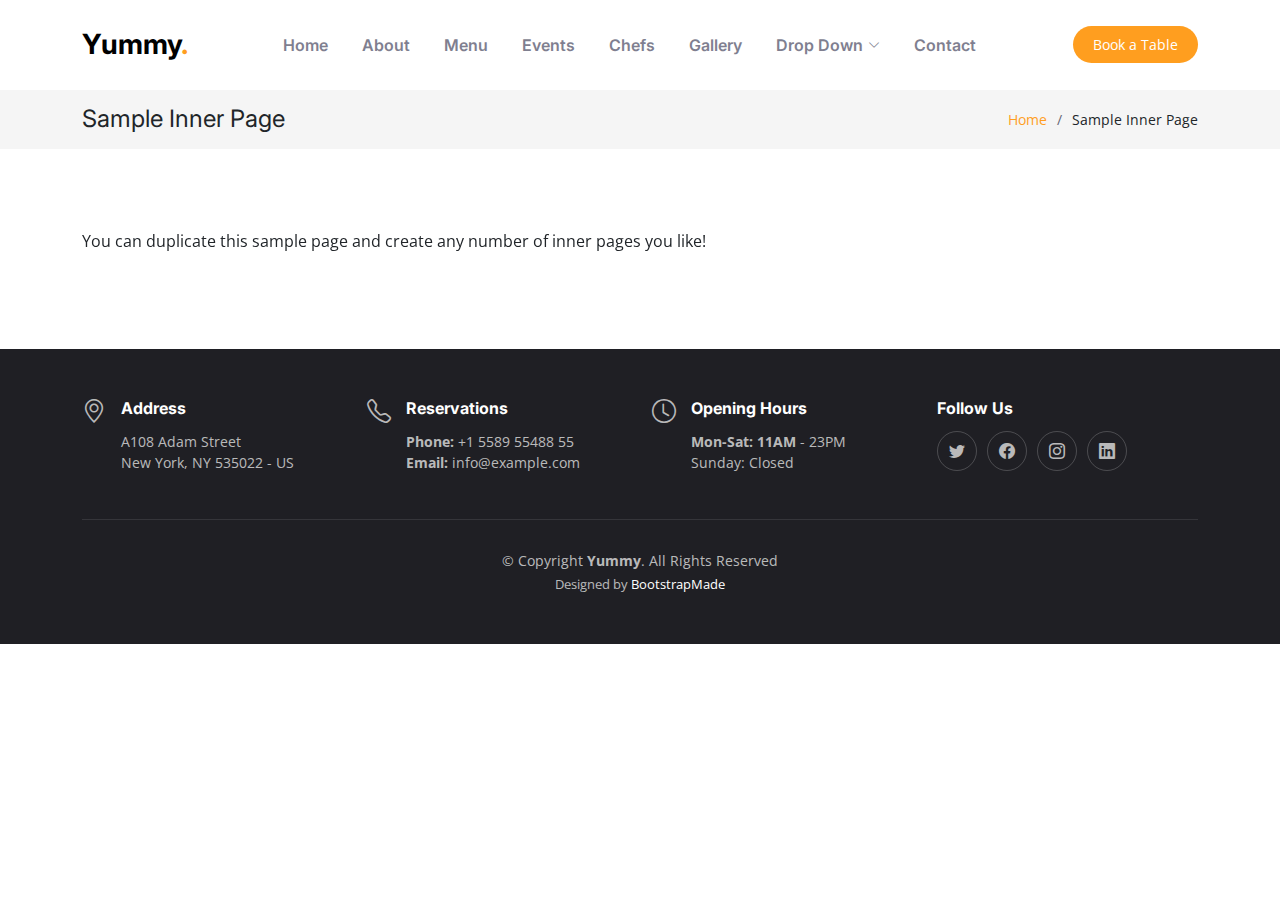
<file: atv.primeiroWebApp.fevereiro07/sample-inner-page.html>
<!DOCTYPE html>
<html lang="en">

<head>
  <meta charset="utf-8">
  <meta content="width=device-width, initial-scale=1.0" name="viewport">

  <title>Senac Cafeteria </title>
  <meta content="" name="description">
  <meta content="" name="keywords">

  <!-- Favicons -->
  <link href="assets/img/favicon.png" rel="icon">
  <link href="assets/img/apple-touch-icon.png" rel="apple-touch-icon">

  <!-- Google Fonts -->
  <link rel="preconnect" href="https://fonts.googleapis.com">
  <link rel="preconnect" href="https://fonts.gstatic.com" crossorigin>
  <link href="https://fonts.googleapis.com/css2?family=Open+Sans:ital,wght@0,300;0,400;0,500;0,600;0,700;1,300;1,400;1,600;1,700&family=Amatic+SC:ital,wght@0,300;0,400;0,500;0,600;0,700;1,300;1,400;1,500;1,600;1,700&family=Inter:ital,wght@0,300;0,400;0,500;0,600;0,700;1,300;1,400;1,500;1,600;1,700&display=swap" rel="stylesheet">

  <!-- Vendor CSS Files -->
  <link href="assets/vendor/bootstrap/css/bootstrap.min.css" rel="stylesheet">
  <link href="assets/vendor/bootstrap-icons/bootstrap-icons.css" rel="stylesheet">
  <link href="assets/vendor/aos/aos.css" rel="stylesheet">
  <link href="assets/vendor/glightbox/css/glightbox.min.css" rel="stylesheet">
  <link href="assets/vendor/swiper/swiper-bundle.min.css" rel="stylesheet">

  <!-- Template Main CSS File -->
  <link href="assets/css/main.css" rel="stylesheet">

  <!-- =======================================================
  * Template Name: Yummy - v1.3.0
  * Template URL: https://bootstrapmade.com/yummy-bootstrap-restaurant-website-template/
  * Author: BootstrapMade.com
  * License: https://bootstrapmade.com/license/
  ======================================================== -->
</head>

<body>

  <!-- ======= Header ======= -->
  <header id="header" class="header fixed-top d-flex align-items-center">
    <div class="container d-flex align-items-center justify-content-between">

      <a href="index.html" class="logo d-flex align-items-center me-auto me-lg-0">
        <!-- Uncomment the line below if you also wish to use an image logo -->
        <!-- <img src="assets/img/logo.png" alt=""> -->
        <h1>Yummy<span>.</span></h1>
      </a>

      <nav id="navbar" class="navbar">
        <ul>
          <li><a href="#hero">Home</a></li>
          <li><a href="#about">About</a></li>
          <li><a href="#menu">Menu</a></li>
          <li><a href="#events">Events</a></li>
          <li><a href="#chefs">Chefs</a></li>
          <li><a href="#gallery">Gallery</a></li>
          <li class="dropdown"><a href="#"><span>Drop Down</span> <i class="bi bi-chevron-down dropdown-indicator"></i></a>
            <ul>
              <li><a href="#">Drop Down 1</a></li>
              <li class="dropdown"><a href="#"><span>Deep Drop Down</span> <i class="bi bi-chevron-down dropdown-indicator"></i></a>
                <ul>
                  <li><a href="#">Deep Drop Down 1</a></li>
                  <li><a href="#">Deep Drop Down 2</a></li>
                  <li><a href="#">Deep Drop Down 3</a></li>
                  <li><a href="#">Deep Drop Down 4</a></li>
                  <li><a href="#">Deep Drop Down 5</a></li>
                </ul>
              </li>
              <li><a href="#">Drop Down 2</a></li>
              <li><a href="#">Drop Down 3</a></li>
              <li><a href="#">Drop Down 4</a></li>
            </ul>
          </li>
          <li><a href="#contact">Contact</a></li>
        </ul>
      </nav><!-- .navbar -->

      <a class="btn-book-a-table" href="#book-a-table">Book a Table</a>
      <i class="mobile-nav-toggle mobile-nav-show bi bi-list"></i>
      <i class="mobile-nav-toggle mobile-nav-hide d-none bi bi-x"></i>

    </div>
  </header><!-- End Header -->

  <main id="main">

    <!-- ======= Breadcrumbs ======= -->
    <div class="breadcrumbs">
      <div class="container">

        <div class="d-flex justify-content-between align-items-center">
          <h2>Sample Inner Page</h2>
          <ol>
            <li><a href="index.html">Home</a></li>
            <li>Sample Inner Page</li>
          </ol>
        </div>

      </div>
    </div><!-- End Breadcrumbs -->

    <section class="sample-page">
      <div class="container" data-aos="fade-up">

        <p>
          You can duplicate this sample page and create any number of inner pages you like!
        </p>

      </div>
    </section>

  </main><!-- End #main -->

  <!-- ======= Footer ======= -->
  <footer id="footer" class="footer">

    <div class="container">
      <div class="row gy-3">
        <div class="col-lg-3 col-md-6 d-flex">
          <i class="bi bi-geo-alt icon"></i>
          <div>
            <h4>Address</h4>
            <p>
              A108 Adam Street <br>
              New York, NY 535022 - US<br>
            </p>
          </div>

        </div>

        <div class="col-lg-3 col-md-6 footer-links d-flex">
          <i class="bi bi-telephone icon"></i>
          <div>
            <h4>Reservations</h4>
            <p>
              <strong>Phone:</strong> +1 5589 55488 55<br>
              <strong>Email:</strong> info@example.com<br>
            </p>
          </div>
        </div>

        <div class="col-lg-3 col-md-6 footer-links d-flex">
          <i class="bi bi-clock icon"></i>
          <div>
            <h4>Opening Hours</h4>
            <p>
              <strong>Mon-Sat: 11AM</strong> - 23PM<br>
              Sunday: Closed
            </p>
          </div>
        </div>

        <div class="col-lg-3 col-md-6 footer-links">
          <h4>Follow Us</h4>
          <div class="social-links d-flex">
            <a href="#" class="twitter"><i class="bi bi-twitter"></i></a>
            <a href="#" class="facebook"><i class="bi bi-facebook"></i></a>
            <a href="#" class="instagram"><i class="bi bi-instagram"></i></a>
            <a href="#" class="linkedin"><i class="bi bi-linkedin"></i></a>
          </div>
        </div>

      </div>
    </div>

    <div class="container">
      <div class="copyright">
        &copy; Copyright <strong><span>Yummy</span></strong>. All Rights Reserved
      </div>
      <div class="credits">
        <!-- All the links in the footer should remain intact. -->
        <!-- You can delete the links only if you purchased the pro version. -->
        <!-- Licensing information: https://bootstrapmade.com/license/ -->
        <!-- Purchase the pro version with working PHP/AJAX contact form: https://bootstrapmade.com/yummy-bootstrap-restaurant-website-template/ -->
        Designed by <a href="https://bootstrapmade.com/">BootstrapMade</a>
      </div>
    </div>

  </footer><!-- End Footer -->
  <!-- End Footer -->

  <a href="#" class="scroll-top d-flex align-items-center justify-content-center"><i class="bi bi-arrow-up-short"></i></a>

  <div id="preloader"></div>

  <!-- Vendor JS Files -->
  <script src="assets/vendor/bootstrap/js/bootstrap.bundle.min.js"></script>
  <script src="assets/vendor/aos/aos.js"></script>
  <script src="assets/vendor/glightbox/js/glightbox.min.js"></script>
  <script src="assets/vendor/purecounter/purecounter_vanilla.js"></script>
  <script src="assets/vendor/swiper/swiper-bundle.min.js"></script>
  <script src="assets/vendor/php-email-form/validate.js"></script>

  <!-- Template Main JS File -->
  <script src="assets/js/main.js"></script>

</body>

</html>
</file>
<file: atv.primeiroWebApp.fevereiro07/assets/css/main.css>
/**
* Template Name: Yummy - v1.3.0
* Template URL: https://bootstrapmade.com/yummy-bootstrap-restaurant-website-template/
* Author: BootstrapMade.com
* License: https://bootstrapmade.com/license/
*/

/*--------------------------------------------------------------
# Set main reusable colors and fonts using CSS variables
# Learn more about CSS variables at https://developer.mozilla.org/en-US/docs/Web/CSS/Using_CSS_custom_properties
--------------------------------------------------------------*/
/* Fonts */
:root {
  --font-default: "Open Sans", system-ui, -apple-system, "Segoe UI", Roboto, "Helvetica Neue", Arial, "Noto Sans", "Liberation Sans", sans-serif, "Apple Color Emoji", "Segoe UI Emoji", "Segoe UI Symbol", "Noto Color Emoji";
  --font-primary: "Amatic SC", sans-serif;
  --font-secondary: "Inter", sans-serif;
}

/* Colors */
:root {
  --color-default: #212529;
  --color-primary: #ff9e1f;
  --color-secondary: #37373f;
}

/* Smooth scroll behavior */
:root {
  scroll-behavior: smooth;
}

/*--------------------------------------------------------------
# General
--------------------------------------------------------------*/
body {
  font-family: var(--font-default);
  color: var(--color-default);
}

a {
  color: var(--color-primary);
  text-decoration: none;
}

a:hover {
  color: #ff9e1f;
  text-decoration: none;
}

h1,
h2,
h3,
h4,
h5,
h6 {
  font-family: var(--font-secondary);
}

/*--------------------------------------------------------------
# Sections & Section Header
--------------------------------------------------------------*/
section {
  overflow: hidden;
  padding: 80px 0;
}

.section-bg {
  background-color: #eee;
}

.section-header {
  text-align: center;
  padding-bottom: 30px;
}

.section-header h2 {
  font-size: 13px;
  letter-spacing: 1px;
  font-weight: 400;
  margin: 0;
  padding: 0;
  color: #7f7f90;
  text-transform: uppercase;
  font-family: var(--font-default);
}

.section-header p {
  margin: 0;
  font-size: 48px;
  font-weight: 400;
  font-family: var(--font-primary);
}

.section-header p span {
  color: var(--color-primary);
}

/*--------------------------------------------------------------
# Breadcrumbs
--------------------------------------------------------------*/
.breadcrumbs {
  padding: 15px 0;
  background: rgba(55, 55, 63, 0.05);
  margin-top: 90px;
}

@media (max-width: 575px) {
  .breadcrumbs {
    margin-top: 70px;
  }
}

.breadcrumbs h2 {
  font-size: 24px;
  font-weight: 400;
  margin: 0;
}

.breadcrumbs ol {
  display: flex;
  flex-wrap: wrap;
  list-style: none;
  padding: 0;
  margin: 0;
  font-size: 14px;
}

.breadcrumbs ol li+li {
  padding-left: 10px;
}

.breadcrumbs ol li+li::before {
  display: inline-block;
  padding-right: 10px;
  color: #676775;
  content: "/";
}

@media (max-width: 992px) {
  .breadcrumbs .d-flex {
    display: block !important;
  }

  .breadcrumbs h2 {
    margin-bottom: 10px;
  }

  .breadcrumbs ol {
    display: block;
  }

  .breadcrumbs ol li {
    display: inline-block;
  }
}

/*--------------------------------------------------------------
# Scroll top button
--------------------------------------------------------------*/
.scroll-top {
  position: fixed;
  visibility: hidden;
  opacity: 0;
  right: 15px;
  bottom: 15px;
  z-index: 99999;
  background: var(--color-primary);
  width: 44px;
  height: 44px;
  border-radius: 50px;
  transition: all 0.4s;
}

.scroll-top i {
  font-size: 24px;
  color: #fff;
  line-height: 0;
}

.scroll-top:hover {
  background: #ff9e1f;
  color: #fff;
}

.scroll-top.active {
  visibility: visible;
  opacity: 1;
}

/*--------------------------------------------------------------
# Preloader
--------------------------------------------------------------*/
#preloader {
  position: fixed;
  inset: 0;
  z-index: 9999;
  overflow: hidden;
  background: #fff;
  transition: all 0.6s ease-out;
  width: 100%;
  height: 100vh;
}

#preloader:before,
#preloader:after {
  content: "";
  position: absolute;
  border: 4px solid var(--color-primary);
  border-radius: 50%;
  -webkit-animation: animate-preloader 2s cubic-bezier(0, 0.2, 0.8, 1) infinite;
  animation: animate-preloader 2s cubic-bezier(0, 0.2, 0.8, 1) infinite;
}

#preloader:after {
  -webkit-animation-delay: -0.5s;
  animation-delay: -0.5s;
}

@-webkit-keyframes animate-preloader {
  0% {
    width: 10px;
    height: 10px;
    top: calc(50% - 5px);
    left: calc(50% - 5px);
    opacity: 1;
  }

  100% {
    width: 72px;
    height: 72px;
    top: calc(50% - 36px);
    left: calc(50% - 36px);
    opacity: 0;
  }
}

@keyframes animate-preloader {
  0% {
    width: 10px;
    height: 10px;
    top: calc(50% - 5px);
    left: calc(50% - 5px);
    opacity: 1;
  }

  100% {
    width: 72px;
    height: 72px;
    top: calc(50% - 36px);
    left: calc(50% - 36px);
    opacity: 0;
  }
}

/*--------------------------------------------------------------
# Disable aos animation delay on mobile devices
--------------------------------------------------------------*/
@media screen and (max-width: 768px) {
  [data-aos-delay] {
    transition-delay: 0 !important;
  }
}

/*--------------------------------------------------------------
# Header
--------------------------------------------------------------*/
.header {
  background: #fff;
  transition: all 0.5s;
  z-index: 997;
  height: 90px;
  border-bottom: 1px solid #fff;
}

@media (max-width: 575px) {
  .header {
    height: 70px;
  }
}

.header.sticked {
  border-color: #fff;
  border-color: #eee;
}

.header .logo img {
  max-height: 40px;
  margin-right: 6px;
}

.header .logo h1 {
  font-size: 28px;
  font-weight: 700;
  color: #000;
  margin: 0;
  font-family: var(--font-secondary);
}

.header .logo h1 span {
  color: var(--color-primary);
}

.header .btn-book-a-table,
.header .btn-book-a-table:focus {
  font-size: 14px;
  color: #fff;
  background: var(--color-primary);
  padding: 8px 20px;
  margin-left: 30px;
  border-radius: 50px;
  transition: 0.3s;
}

.header .btn-book-a-table:hover,
.header .btn-book-a-table:focus:hover {
  color: #fff;
  background: #ff9e1f;
}

section {
  scroll-margin-top: 90px;
}

/*--------------------------------------------------------------
# Desktop Navigation
--------------------------------------------------------------*/
@media (min-width: 1280px) {
  .navbar {
    padding: 0;
  }

  .navbar ul {
    margin: 0;
    padding: 0;
    display: flex;
    list-style: none;
    align-items: center;
  }

  .navbar li {
    position: relative;
  }

  .navbar>ul>li {
    white-space: nowrap;
    padding: 10px 0 10px 28px;
  }

  .navbar a,
  .navbar a:focus {
    display: flex;
    align-items: center;
    justify-content: space-between;
    padding: 0 3px;
    font-family: var(--font-secondary);
    font-size: 16px;
    font-weight: 600;
    color: #7f7f90;
    white-space: nowrap;
    transition: 0.3s;
    position: relative;
  }

  .navbar a i,
  .navbar a:focus i {
    font-size: 12px;
    line-height: 0;
    margin-left: 5px;
  }

  .navbar>ul>li>a:before {
    content: "";
    position: absolute;
    width: 100%;
    height: 2px;
    bottom: -6px;
    left: 0;
    background-color: var(--color-primary);
    visibility: hidden;
    width: 0px;
    transition: all 0.3s ease-in-out 0s;
  }

  .navbar a:hover:before,
  .navbar li:hover>a:before,
  .navbar .active:before {
    visibility: visible;
    width: 100%;
  }

  .navbar a:hover,
  .navbar .active,
  .navbar .active:focus,
  .navbar li:hover>a {
    color: #000;
  }

  .navbar .dropdown ul {
    display: block;
    position: absolute;
    left: 28px;
    top: calc(100% + 30px);
    margin: 0;
    padding: 10px 0;
    z-index: 99;
    opacity: 0;
    visibility: hidden;
    background: #fff;
    box-shadow: 0px 0px 30px rgba(127, 137, 161, 0.25);
    transition: 0.3s;
    border-radius: 4px;
  }

  .navbar .dropdown ul li {
    min-width: 200px;
  }

  .navbar .dropdown ul a {
    padding: 10px 20px;
    font-size: 15px;
    text-transform: none;
    font-weight: 600;
  }

  .navbar .dropdown ul a i {
    font-size: 12px;
  }

  .navbar .dropdown ul a:hover,
  .navbar .dropdown ul .active:hover,
  .navbar .dropdown ul li:hover>a {
    color: var(--color-primary);
  }

  .navbar .dropdown:hover>ul {
    opacity: 1;
    top: 100%;
    visibility: visible;
  }

  .navbar .dropdown .dropdown ul {
    top: 0;
    left: calc(100% - 30px);
    visibility: hidden;
  }

  .navbar .dropdown .dropdown:hover>ul {
    opacity: 1;
    top: 0;
    left: 100%;
    visibility: visible;
  }
}

@media (min-width: 1280px) and (max-width: 1366px) {
  .navbar .dropdown .dropdown ul {
    left: -90%;
  }

  .navbar .dropdown .dropdown:hover>ul {
    left: -100%;
  }
}

@media (min-width: 1280px) {

  .mobile-nav-show,
  .mobile-nav-hide {
    display: none;
  }
}

/*--------------------------------------------------------------
# Mobile Navigation
--------------------------------------------------------------*/
@media (max-width: 1279px) {
  .navbar {
    position: fixed;
    top: 0;
    right: -100%;
    width: 100%;
    max-width: 400px;
    border-left: 1px solid #666;
    bottom: 0;
    transition: 0.3s;
    z-index: 9997;
  }

  .navbar ul {
    position: absolute;
    inset: 0;
    padding: 50px 0 10px 0;
    margin: 0;
    background: rgba(255, 255, 255, 0.9);
    overflow-y: auto;
    transition: 0.3s;
    z-index: 9998;
  }

  .navbar a,
  .navbar a:focus {
    display: flex;
    align-items: center;
    justify-content: space-between;
    padding: 10px 20px;
    font-family: var(--font-secondary);
    border-bottom: 2px solid rgba(255, 255, 255, 0.8);
    font-size: 16px;
    font-weight: 600;
    color: #7f7f90;
    white-space: nowrap;
    transition: 0.3s;
  }

  .navbar a i,
  .navbar a:focus i {
    font-size: 12px;
    line-height: 0;
    margin-left: 5px;
  }

  .navbar a:hover,
  .navbar li:hover>a {
    color: #000;
  }

  .navbar .active,
  .navbar .active:focus {
    color: #000;
    border-color: var(--color-primary);
  }

  .navbar .dropdown ul,
  .navbar .dropdown .dropdown ul {
    position: static;
    display: none;
    padding: 10px 0;
    margin: 10px 20px;
    transition: all 0.5s ease-in-out;
    border: 1px solid #eee;
  }

  .navbar .dropdown>.dropdown-active,
  .navbar .dropdown .dropdown>.dropdown-active {
    display: block;
  }

  .mobile-nav-show {
    color: var(--color-secondary);
    font-size: 28px;
    cursor: pointer;
    line-height: 0;
    transition: 0.5s;
    z-index: 9999;
    margin: 0 10px 0 20px;
  }

  .mobile-nav-hide {
    color: var(--color-secondary);
    font-size: 32px;
    cursor: pointer;
    line-height: 0;
    transition: 0.5s;
    position: fixed;
    right: 20px;
    top: 20px;
    z-index: 9999;
  }

  .mobile-nav-active {
    overflow: hidden;
  }

  .mobile-nav-active .navbar {
    right: 0;
  }

  .mobile-nav-active .navbar:before {
    content: "";
    position: fixed;
    inset: 0;
    background: rgba(255, 255, 255, 0.8);
    z-index: 9996;
  }
}

/*--------------------------------------------------------------
# About Section
--------------------------------------------------------------*/
.about .about-img {
  min-height: 500px;
}

.about h3 {
  font-weight: 700;
  font-size: 36px;
  margin-bottom: 30px;
  font-family: var(--font-secondary);
}

.about .call-us {
  left: 10%;
  right: 10%;
  bottom: 10%;
  background-color: #fff;
  box-shadow: 0px 2px 25px rgba(0, 0, 0, 0.08);
  padding: 20px;
  text-align: center;
}

.about .call-us h4 {
  font-size: 24px;
  font-weight: 700;
  margin-bottom: 5px;
  font-family: var(--font-default);
}

.about .call-us p {
  font-size: 28px;
  font-weight: 700;
  color: var(--color-primary);
}

.about .content ul {
  list-style: none;
  padding: 0;
}

.about .content ul li {
  padding: 0 0 8px 26px;
  position: relative;
}

.about .content ul i {
  position: absolute;
  font-size: 20px;
  left: 0;
  top: -3px;
  color: var(--color-primary);
}

.about .content p:last-child {
  margin-bottom: 0;
}

.about .play-btn {
  width: 94px;
  height: 94px;
  background: radial-gradient(var(--color-primary) 50%, rgba(206, 18, 18, 0.4) 52%);
  border-radius: 50%;
  display: block;
  position: absolute;
  left: calc(50% - 47px);
  top: calc(50% - 47px);
  overflow: hidden;
}

.about .play-btn:before {
  content: "";
  position: absolute;
  width: 120px;
  height: 120px;
  -webkit-animation-delay: 0s;
  animation-delay: 0s;
  -webkit-animation: pulsate-btn 2s;
  animation: pulsate-btn 2s;
  -webkit-animation-direction: forwards;
  animation-direction: forwards;
  -webkit-animation-iteration-count: infinite;
  animation-iteration-count: infinite;
  -webkit-animation-timing-function: steps;
  animation-timing-function: steps;
  opacity: 1;
  border-radius: 50%;
  border: 5px solid #ff9e1f;
  top: -15%;
  left: -15%;
  background: rgba(198, 16, 0, 0);
}

.about .play-btn:after {
  content: "";
  position: absolute;
  left: 50%;
  top: 50%;
  transform: translateX(-40%) translateY(-50%);
  width: 0;
  height: 0;
  border-top: 10px solid transparent;
  border-bottom: 10px solid transparent;
  border-left: 15px solid #fff;
  z-index: 100;
  transition: all 400ms cubic-bezier(0.55, 0.055, 0.675, 0.19);
}

.about .play-btn:hover:before {
  content: "";
  position: absolute;
  left: 50%;
  top: 50%;
  transform: translateX(-40%) translateY(-50%);
  width: 0;
  height: 0;
  border: none;
  border-top: 10px solid transparent;
  border-bottom: 10px solid transparent;
  border-left: 15px solid #fff;
  z-index: 200;
  -webkit-animation: none;
  animation: none;
  border-radius: 0;
}

.about .play-btn:hover:after {
  border-left: 15px solid var(--color-primary);
  transform: scale(20);
}

@-webkit-keyframes pulsate-btn {
  0% {
    transform: scale(0.6, 0.6);
    opacity: 1;
  }

  100% {
    transform: scale(1, 1);
    opacity: 0;
  }
}

@keyframes pulsate-btn {
  0% {
    transform: scale(0.6, 0.6);
    opacity: 1;
  }

  100% {
    transform: scale(1, 1);
    opacity: 0;
  }
}

/*--------------------------------------------------------------
# Why Us Section
--------------------------------------------------------------*/
.why-us .why-box {
  padding: 30px;
  background: var(--color-primary);
  color: #fff;
}

.why-us .why-box h3 {
  font-weight: 700;
  font-size: 34px;
  margin-bottom: 30px;
}

.why-us .why-box p {
  margin-bottom: 30px;
}

.why-us .why-box .more-btn {
  display: inline-block;
  background: rgba(255, 255, 255, 0.3);
  padding: 6px 30px 8px 30px;
  color: #fff;
  border-radius: 50px;
  transition: all ease-in-out 0.4s;
}

.why-us .why-box .more-btn i {
  font-size: 14px;
}

.why-us .why-box .more-btn:hover {
  color: var(--color-primary);
  background: #fff;
}

.why-us .icon-box {
  text-align: center;
  background: #fff;
  padding: 40px 30px;
  width: 100%;
  height: 100%;
  border: 1px solid rgba(55, 55, 63, 0.1);
  transition: 0.3s;
}

.why-us .icon-box i {
  color: var(--color-primary);
  margin-bottom: 30px;
  font-size: 32px;
  margin-bottom: 30px;
  background: rgba(206, 18, 18, 0.1);
  border-radius: 50px;
  display: flex;
  align-items: center;
  justify-content: center;
  width: 64px;
  height: 64px;
}

.why-us .icon-box h4 {
  font-size: 20px;
  font-weight: 400;
  margin: 0 0 30px 0;
  font-family: var(--font-secondary);
}

.why-us .icon-box p {
  font-size: 15px;
  color: #6c757d;
}

@media (min-width: 1200px) {
  .why-us .icon-box:hover {
    transform: scale(1.1);
  }
}

/*--------------------------------------------------------------
# Stats Counter Section
--------------------------------------------------------------*/
.stats-counter {
  background: linear-gradient(rgba(0, 0, 0, 0.5), rgba(0, 0, 0, 0.5)), url("../img/stats-bg.jpg") center center;
  background-size: cover;
  padding: 100px 0;
}

@media (min-width: 1365px) {
  .stats-counter {
    background-attachment: fixed;
  }
}

.stats-counter .stats-item {
  padding: 30px;
  width: 100%;
}

.stats-counter .stats-item span {
  font-size: 48px;
  display: block;
  color: #fff;
  font-weight: 700;
}

.stats-counter .stats-item p {
  padding: 0;
  margin: 0;
  font-family: var(--font-secondary);
  font-size: 16px;
  font-weight: 700;
  color: rgba(255, 255, 255, 0.6);
}

/*--------------------------------------------------------------
# Menu Section
--------------------------------------------------------------*/
.menu .nav-tabs {
  border: 0;
}

.menu .nav-link {
  margin: 0 10px;
  padding: 10px 5px;
  transition: 0.3s;
  color: var(--color-secondary);
  border-radius: 0;
  cursor: pointer;
  height: 100%;
  border: 0;
  border-bottom: 2px solid #b6b6bf;
}

@media (max-width: 575px) {
  .menu .nav-link {
    margin: 0 10px;
    padding: 10px 0;
  }
}

.menu .nav-link i {
  padding-right: 15px;
  font-size: 48px;
}

.menu .nav-link h4 {
  font-size: 18px;
  font-weight: 400;
  margin: 0;
  font-family: var(--font-secondary);
}

@media (max-width: 575px) {
  .menu .nav-link h4 {
    font-size: 16px;
  }
}

.menu .nav-link:hover {
  color: var(--color-primary);
}

.menu .nav-link.active {
  color: var(--color-primary);
  border-color: var(--color-primary);
}

.menu .tab-content .tab-header {
  padding: 30px 0;
}

.menu .tab-content .tab-header p {
  font-size: 14px;
  text-transform: uppercase;
  color: #676775;
  margin-bottom: 0;
}

.menu .tab-content .tab-header h3 {
  font-size: 36px;
  font-weight: 600;
  color: var(--color-primary);
}

.menu .tab-content .menu-item {
  -moz-text-align-last: center;
  text-align-last: center;
}

.menu .tab-content .menu-item .menu-img {
  padding: 0 60px;
  margin-bottom: 15px;
}

.menu .tab-content .menu-item h4 {
  font-size: 22px;
  font-weight: 500;
  color: var(--color-secondary);
  font-family: var(--font-secondary);
  font-weight: 30px;
  margin-bottom: 5px;
}

.menu .tab-content .menu-item .ingredients {
  font-family: var(--font-secondary);
  color: #8d8d9b;
  margin-bottom: 5px;
}

.menu .tab-content .menu-item .price {
  font-size: 24px;
  font-weight: 700;
  color: var(--color-primary);
}

/*--------------------------------------------------------------
# Testimonials Section
--------------------------------------------------------------*/
.testimonials .section-header {
  margin-bottom: 40px;
}

.testimonials .testimonials-carousel,
.testimonials .testimonials-slider {
  overflow: hidden;
}

.testimonials .testimonial-item .testimonial-content {
  border-left: 3px solid var(--color-primary);
  padding-left: 30px;
}

.testimonials .testimonial-item .testimonial-img {
  border-radius: 50%;
  border: 4px solid #fff;
  margin: 0 auto;
}

.testimonials .testimonial-item h3 {
  font-size: 20px;
  font-weight: bold;
  margin: 10px 0 5px 0;
  color: var(--color-default);
  font-family: var(--font-secondary);
}

.testimonials .testimonial-item h4 {
  font-size: 14px;
  color: #6c757d;
  margin: 0 0 10px 0;
  font-family: var(--font-secondary);
}

.testimonials .testimonial-item .stars i {
  color: #ffc107;
  margin: 0 1px;
}

.testimonials .testimonial-item .quote-icon-left,
.testimonials .testimonial-item .quote-icon-right {
  color: #ff9e1f;
  font-size: 26px;
  line-height: 0;
}

.testimonials .testimonial-item .quote-icon-left {
  display: inline-block;
  left: -5px;
  position: relative;
}

.testimonials .testimonial-item .quote-icon-right {
  display: inline-block;
  right: -5px;
  position: relative;
  top: 10px;
  transform: scale(-1, -1);
}

.testimonials .testimonial-item p {
  font-style: italic;
}

.testimonials .swiper-pagination {
  margin-top: 40px;
  position: relative;
}

.testimonials .swiper-pagination .swiper-pagination-bullet {
  width: 12px;
  height: 12px;
  background-color: #d1d1d7;
  opacity: 1;
}

.testimonials .swiper-pagination .swiper-pagination-bullet-active {
  background-color: var(--color-primary);
}

/*--------------------------------------------------------------
# Events Section
--------------------------------------------------------------*/
.events .container-fluid {
  padding: 0;
}

.events .event-item {
  background-size: cover;
  background-position: cente;
  min-height: 600px;
  padding: 30px;
}

@media (max-width: 575px) {
  .events .event-item {
    min-height: 500px;
  }
}

.events .event-item:before {
  content: "";
  background: rgba(0, 0, 0, 0.6);
  position: absolute;
  inset: 0;
}

.events .event-item h3 {
  font-size: 24px;
  font-weight: 700;
  margin-bottom: 5px;
  color: #fff;
  position: relative;
}

.events .event-item .price {
  color: #fff;
  border-bottom: 2px solid var(--color-primary);
  font-size: 32px;
  font-weight: 700;
  margin-bottom: 15px;
  position: relative;
}

.events .event-item .description {
  margin-bottom: 0;
  color: rgba(255, 255, 255, 0.9);
  position: relative;
}

@media (min-width: 1200px) {
  .events .swiper-slide-active+.swiper-slide {
    border-left: 1px solid rgba(255, 255, 255, 0.5);
    border-right: 1px solid rgba(255, 255, 255, 0.5);
    z-index: 1;
  }
}

.events .swiper-pagination {
  margin-top: 20px;
  position: relative;
}

.events .swiper-pagination .swiper-pagination-bullet {
  width: 10px;
  height: 10px;
  background-color: #d1d1d7;
  opacity: 1;
}

.events .swiper-pagination .swiper-pagination-bullet-active {
  background-color: var(--color-primary);
}

/*--------------------------------------------------------------
# Chefs Section
--------------------------------------------------------------*/
.chefs .chef-member {
  overflow: hidden;
  text-align: center;
  border-radius: 5px;
  background: #fff;
  box-shadow: 0px 0 30px rgba(55, 55, 63, 0.08);
  transition: 0.3s;
}

.chefs .chef-member .member-img {
  position: relative;
  overflow: hidden;
}

.chefs .chef-member .member-img:after {
  position: absolute;
  content: "";
  left: 0;
  bottom: 0;
  height: 100%;
  width: 100%;
  background: url(../img/team-shape.svg) no-repeat center bottom;
  background-size: contain;
  z-index: 1;
}

.chefs .chef-member .social {
  position: absolute;
  right: -100%;
  top: 30px;
  opacity: 0;
  border-radius: 4px;
  transition: 0.5s;
  background: rgba(255, 255, 255, 0.3);
  z-index: 2;
}

.chefs .chef-member .social a {
  transition: color 0.3s;
  color: rgba(55, 55, 63, 0.4);
  margin: 15px 12px;
  display: block;
  line-height: 0;
  text-align: center;
}

.chefs .chef-member .social a:hover {
  color: rgba(55, 55, 63, 0.9);
}

.chefs .chef-member .social i {
  font-size: 18px;
}

.chefs .chef-member .member-info {
  padding: 10px 15px 20px 15px;
}

.chefs .chef-member .member-info h4 {
  font-weight: 700;
  margin-bottom: 5px;
  font-size: 20px;
  color: var(--color-secondary);
}

.chefs .chef-member .member-info span {
  display: block;
  font-size: 14px;
  font-weight: 400;
  color: rgba(33, 37, 41, 0.4);
}

.chefs .chef-member .member-info p {
  font-style: italic;
  font-size: 14px;
  padding-top: 15px;
  line-height: 26px;
  color: rgba(33, 37, 41, 0.7);
}

.chefs .chef-member:hover {
  transform: scale(1.08);
  box-shadow: 0px 0 30px rgba(55, 55, 63, 0.15);
}

.chefs .chef-member:hover .social {
  right: 8px;
  opacity: 1;
}

/*--------------------------------------------------------------
# Book A Table Section
--------------------------------------------------------------*/
.book-a-table .reservation-img {
  min-height: 500px;
  background-size: cover;
  background-position: center;
}

.book-a-table .reservation-form-bg {
  background: rgba(55, 55, 63, 0.04);
}

.book-a-table .php-email-form {
  padding: 40px;
}

@media (max-width: 575px) {
  .book-a-table .php-email-form {
    padding: 20px;
  }
}

.book-a-table .php-email-form h3 {
  font-size: 14px;
  font-weight: 700;
  text-transform: uppercase;
  letter-spacing: 1px;
}

.book-a-table .php-email-form h4 {
  font-size: 14px;
  font-weight: 700;
  text-transform: uppercase;
  letter-spacing: 1px;
  margin: 20px 0 0 0;
}

.book-a-table .php-email-form p {
  font-size: 14px;
  margin-bottom: 20px;
}

.book-a-table .php-email-form .error-message {
  display: none;
  color: #fff;
  background: #ff9e1f;
  text-align: left;
  padding: 15px;
  margin-bottom: 24px;
  font-weight: 600;
}

.book-a-table .php-email-form .sent-message {
  display: none;
  color: #fff;
  background: #059652;
  text-align: center;
  padding: 15px;
  margin-bottom: 24px;
  font-weight: 600;
}

.book-a-table .php-email-form .loading {
  display: none;
  background: #fff;
  text-align: center;
  padding: 15px;
  margin-bottom: 24px;
}

.book-a-table .php-email-form .loading:before {
  content: "";
  display: inline-block;
  border-radius: 50%;
  width: 24px;
  height: 24px;
  margin: 0 10px -6px 0;
  border: 3px solid #059652;
  border-top-color: #fff;
  -webkit-animation: animate-loading 1s linear infinite;
  animation: animate-loading 1s linear infinite;
}

.book-a-table .php-email-form input,
.book-a-table .php-email-form textarea {
  border-radius: 0;
  box-shadow: none;
  font-size: 14px;
  border-radius: 0;
}

.book-a-table .php-email-form input:focus,
.book-a-table .php-email-form textarea:focus {
  border-color: var(--color-primary);
}

.book-a-table .php-email-form input {
  padding: 12px 15px;
}

.book-a-table .php-email-form textarea {
  padding: 12px 15px;
}

.book-a-table .php-email-form button[type=submit] {
  background: var(--color-primary);
  border: 0;
  padding: 14px 60px;
  color: #fff;
  transition: 0.4s;
  border-radius: 50px;
}

.book-a-table .php-email-form button[type=submit]:hover {
  background: #ff9e1f;
}

@-webkit-keyframes animate-loading {
  0% {
    transform: rotate(0deg);
  }

  100% {
    transform: rotate(360deg);
  }
}

@keyframes animate-loading {
  0% {
    transform: rotate(0deg);
  }

  100% {
    transform: rotate(360deg);
  }
}

/*--------------------------------------------------------------
# Gallery Section
--------------------------------------------------------------*/
.gallery {
  overflow: hidden;
}

.gallery .swiper-pagination {
  margin-top: 20px;
  position: relative;
}

.gallery .swiper-pagination .swiper-pagination-bullet {
  width: 12px;
  height: 12px;
  background-color: #d1d1d7;
  opacity: 1;
}

.gallery .swiper-pagination .swiper-pagination-bullet-active {
  background-color: var(--color-primary);
}

.gallery .swiper-slide-active {
  text-align: center;
}

@media (min-width: 992px) {
  .gallery .swiper-wrapper {
    padding: 40px 0;
  }

  .gallery .swiper-slide-active {
    border: 6px solid var(--color-primary);
    padding: 4px;
    background: #fff;
    z-index: 1;
    transform: scale(1.2);
  }
}

/*--------------------------------------------------------------
# Contact Section
--------------------------------------------------------------*/
.contact .info-item {
  background: #f4f4f4;
  padding: 30px;
  height: 100%;
}

.contact .info-item .icon {
  display: flex;
  align-items: center;
  justify-content: center;
  width: 56px;
  height: 56px;
  font-size: 24px;
  line-height: 0;
  color: #fff;
  background: var(--color-primary);
  border-radius: 50%;
  margin-right: 15px;
}

.contact .info-item h3 {
  font-size: 20px;
  color: #6c757d;
  font-weight: 700;
  margin: 0 0 5px 0;
}

.contact .info-item p {
  padding: 0;
  margin: 0;
  line-height: 24px;
  font-size: 14px;
}

.contact .info-item .social-links a {
  font-size: 24px;
  display: inline-block;
  color: rgba(55, 55, 63, 0.7);
  line-height: 1;
  margin: 4px 6px 0 0;
  transition: 0.3s;
}

.contact .info-item .social-links a:hover {
  color: var(--color-primary);
}

.contact .php-email-form {
  width: 100%;
  margin-top: 30px;
  background: #fff;
  box-shadow: 0 0 30px rgba(0, 0, 0, 0.08);
}

.contact .php-email-form .form-group {
  padding-bottom: 20px;
}

.contact .php-email-form .error-message {
  display: none;
  color: #fff;
  background: #ff9e1f;
  text-align: left;
  padding: 15px;
  font-weight: 600;
}

.contact .php-email-form .error-message br+br {
  margin-top: 25px;
}

.contact .php-email-form .sent-message {
  display: none;
  color: #fff;
  background: #059652;
  text-align: center;
  padding: 15px;
  font-weight: 600;
}

.contact .php-email-form .loading {
  display: none;
  background: #fff;
  text-align: center;
  padding: 15px;
}

.contact .php-email-form .loading:before {
  content: "";
  display: inline-block;
  border-radius: 50%;
  width: 24px;
  height: 24px;
  margin: 0 10px -6px 0;
  border: 3px solid #059652;
  border-top-color: #fff;
  -webkit-animation: animate-loading 1s linear infinite;
  animation: animate-loading 1s linear infinite;
}

.contact .php-email-form input,
.contact .php-email-form textarea {
  border-radius: 0;
  box-shadow: none;
  font-size: 14px;
}

.contact .php-email-form input:focus,
.contact .php-email-form textarea:focus {
  border-color: var(--color-primary);
}

.contact .php-email-form input {
  height: 48px;
}

.contact .php-email-form textarea {
  padding: 10px 12px;
}

.contact .php-email-form button[type=submit] {
  background: var(--color-primary);
  border: 0;
  padding: 12px 40px;
  color: #fff;
  transition: 0.4s;
  border-radius: 50px;
}

.contact .php-email-form button[type=submit]:hover {
  background: #ff9e1f;
}

@keyframes animate-loading {
  0% {
    transform: rotate(0deg);
  }

  100% {
    transform: rotate(360deg);
  }
}

/*--------------------------------------------------------------
# Hero Section
--------------------------------------------------------------*/
.hero {
  width: 100%;
  background-size: cover;
  position: relative;
  min-height: 60vh;
  padding: 160px 0 60px 0;
}

.hero h2 {
  font-size: 64px;
  font-weight: 700;
  margin-bottom: 20px;
  color: var(--color-secondary);
  font-family: var(--font-primary);
}

.hero h2 span {
  color: var(--color-primary);
}

.hero p {
  color: #4f4f5a;
  font-weight: 400;
  margin-bottom: 30px;
}

.hero .btn-book-a-table {
  font-weight: 500;
  font-size: 14px;
  letter-spacing: 1px;
  display: inline-block;
  padding: 12px 36px;
  border-radius: 50px;
  transition: 0.5s;
  color: #fff;
  background: var(--color-primary);
  box-shadow: 0 8px 28px #c4730a;
}

.hero .btn-book-a-table:hover {
  background: #ff9e1f;
  box-shadow: 0 8px 28px #c4730a;
}

.hero .btn-watch-video {
  font-size: 16px;
  transition: 0.5s;
  margin-left: 25px;
  color: var(--font-secondary);
  font-weight: 600;
}

.hero .btn-watch-video i {
  color: var(--color-primary);
  font-size: 32px;
  transition: 0.3s;
  line-height: 0;
  margin-right: 8px;
}

.hero .btn-watch-video:hover {
  color: var(--color-primary);
}

.hero .btn-watch-video:hover i {
  color: #ff9e1f;
}

@media (max-width: 640px) {
  .hero h2 {
    font-size: 36px;
  }

  .hero .btn-get-started,
  .hero .btn-watch-video {
    font-size: 14px;
  }
}

/*--------------------------------------------------------------
# Footer
--------------------------------------------------------------*/
.footer {
  font-size: 14px;
  background-color: #1f1f24;
  padding: 50px 0;
  color: rgba(255, 255, 255, 0.7);
}

.footer .icon {
  margin-right: 15px;
  font-size: 24px;
  line-height: 0;
}

.footer h4 {
  font-size: 16px;
  font-weight: bold;
  position: relative;
  padding-bottom: 5px;
  color: #fff;
}

.footer .footer-links {
  margin-bottom: 30px;
}

.footer .footer-links ul {
  list-style: none;
  padding: 0;
  margin: 0;
}

.footer .footer-links ul li {
  padding: 10px 0;
  display: flex;
  align-items: center;
}

.footer .footer-links ul li:first-child {
  padding-top: 0;
}

.footer .footer-links ul a {
  color: rgba(255, 255, 255, 0.6);
  transition: 0.3s;
  display: inline-block;
  line-height: 1;
}

.footer .footer-links ul a:hover {
  color: #fff;
}

.footer .social-links a {
  display: flex;
  align-items: center;
  justify-content: center;
  width: 40px;
  height: 40px;
  border-radius: 50%;
  border: 1px solid rgba(255, 255, 255, 0.2);
  font-size: 16px;
  color: rgba(255, 255, 255, 0.7);
  margin-right: 10px;
  transition: 0.3s;
}

.footer .social-links a:hover {
  color: #fff;
  border-color: #fff;
}

.footer .copyright {
  text-align: center;
  padding-top: 30px;
  border-top: 1px solid rgba(255, 255, 255, 0.1);
}

.footer .credits {
  padding-top: 4px;
  text-align: center;
  font-size: 13px;
}

.footer .credits a {
  color: #fff;
}
</file>
<file: atv.webAppOtimizado.fevereiro14/assets/css/main.css>
/**
* Template Name: Yummy - v1.3.0
* Template URL: https://bootstrapmade.com/yummy-bootstrap-restaurant-website-template/
* Author: BootstrapMade.com
* License: https://bootstrapmade.com/license/
*/

/*--------------------------------------------------------------
# Set main reusable colors and fonts using CSS variables
# Learn more about CSS variables at https://developer.mozilla.org/en-US/docs/Web/CSS/Using_CSS_custom_properties
--------------------------------------------------------------*/
/* Fonts */
:root {
  --font-default: "Open Sans", system-ui, -apple-system, "Segoe UI", Roboto, "Helvetica Neue", Arial, "Noto Sans", "Liberation Sans", sans-serif, "Apple Color Emoji", "Segoe UI Emoji", "Segoe UI Symbol", "Noto Color Emoji";
  --font-primary: "Amatic SC", sans-serif;
  --font-secondary: "Inter", sans-serif;
}

/* Colors */
:root {
  --color-default: #212529;
  --color-primary: #ff9e1f;
  --color-secondary: #37373f;
}

/* Smooth scroll behavior */
:root {
  scroll-behavior: smooth;
}

/*--------------------------------------------------------------
# General
--------------------------------------------------------------*/
body {
  font-family: var(--font-default);
  color: var(--color-default);
}

a {
  color: var(--color-primary);
  text-decoration: none;
}

a:hover {
  color: #ff9e1f;
  text-decoration: none;
}

h1,
h2,
h3,
h4,
h5,
h6 {
  font-family: var(--font-secondary);
}

/*--------------------------------------------------------------
# Sections & Section Header
--------------------------------------------------------------*/
section {
  overflow: hidden;
  padding: 30px 0px;
}

.section-bg {
  background-color: #eee;
}

.section-header {
  text-align: center;
  padding-bottom: 30px;
}

.section-header h2 {
  font-size: 13px;
  letter-spacing: 1px;
  font-weight: 400;
  margin: 0;
  padding: 0;
  color: #7f7f90;
  text-transform: uppercase;
  font-family: var(--font-default);
}

.section-header p {
  margin: 0;
  font-size: 48px;
  font-weight: 400;
  font-family: var(--font-primary);
}

.section-header p span {
  color: var(--color-primary);
}

/*--------------------------------------------------------------
# Breadcrumbs
--------------------------------------------------------------*/
.breadcrumbs {
  padding: 15px 0;
  background: rgba(55, 55, 63, 0.05);
  margin-top: 90px;
}

@media (max-width: 575px) {
  .breadcrumbs {
    margin-top: 70px;
  }
}

.breadcrumbs h2 {
  font-size: 24px;
  font-weight: 400;
  margin: 0;
}

.breadcrumbs ol {
  display: flex;
  flex-wrap: wrap;
  list-style: none;
  padding: 0;
  margin: 0;
  font-size: 14px;
}

.breadcrumbs ol li+li {
  padding-left: 10px;
}

.breadcrumbs ol li+li::before {
  display: inline-block;
  padding-right: 10px;
  color: #676775;
  content: "/";
}

@media (max-width: 992px) {
  .breadcrumbs .d-flex {
    display: block !important;
  }

  .breadcrumbs h2 {
    margin-bottom: 10px;
  }

  .breadcrumbs ol {
    display: block;
  }

  .breadcrumbs ol li {
    display: inline-block;
  }
}

/*--------------------------------------------------------------
# Scroll top button
--------------------------------------------------------------*/
.scroll-top {
  position: fixed;
  visibility: hidden;
  opacity: 0;
  right: 15px;
  bottom: 15px;
  z-index: 99999;
  background: var(--color-primary);
  width: 44px;
  height: 44px;
  border-radius: 50px;
  transition: all 0.4s;
}

.scroll-top i {
  font-size: 24px;
  color: #fff;
  line-height: 0;
}

.scroll-top:hover {
  background: #ff9e1f;
  color: #fff;
}

.scroll-top.active {
  visibility: visible;
  opacity: 1;
}

/*--------------------------------------------------------------
# Preloader
--------------------------------------------------------------*/
#preloader {
  position: fixed;
  inset: 0;
  z-index: 9999;
  overflow: hidden;
  background: #fff;
  transition: all 0.6s ease-out;
  width: 100%;
  height: 100vh;
}

#preloader:before,
#preloader:after {
  content: "";
  position: absolute;
  border: 4px solid var(--color-primary);
  border-radius: 50%;
  -webkit-animation: animate-preloader 2s cubic-bezier(0, 0.2, 0.8, 1) infinite;
  animation: animate-preloader 2s cubic-bezier(0, 0.2, 0.8, 1) infinite;
}

#preloader:after {
  -webkit-animation-delay: -0.5s;
  animation-delay: -0.5s;
}

@-webkit-keyframes animate-preloader {
  0% {
    width: 10px;
    height: 10px;
    top: calc(50% - 5px);
    left: calc(50% - 5px);
    opacity: 1;
  }

  100% {
    width: 72px;
    height: 72px;
    top: calc(50% - 36px);
    left: calc(50% - 36px);
    opacity: 0;
  }
}

@keyframes animate-preloader {
  0% {
    width: 10px;
    height: 10px;
    top: calc(50% - 5px);
    left: calc(50% - 5px);
    opacity: 1;
  }

  100% {
    width: 72px;
    height: 72px;
    top: calc(50% - 36px);
    left: calc(50% - 36px);
    opacity: 0;
  }
}

/*--------------------------------------------------------------
# Disable aos animation delay on mobile devices
--------------------------------------------------------------*/
@media screen and (max-width: 768px) {
  [data-aos-delay] {
    transition-delay: 0 !important;
  }
}

/*--------------------------------------------------------------
# Header
--------------------------------------------------------------*/
.header {
  background: #fff;
  transition: all 0.5s;
  z-index: 997;
  height: 90px;
  border-bottom: 1px solid #fff;
}

@media (max-width: 575px) {
  .header {
    height: 70px;
  }
}

.header.sticked {
  border-color: #fff;
  border-color: #eee;
}

.header .logo img {
  max-height: 40px;
  margin-right: 6px;
}

.header .logo h1 {
  font-size: 28px;
  font-weight: 700;
  color: #000;
  margin: 0;
  font-family: var(--font-secondary);
}

.header .logo h1 span {
  color: var(--color-primary);
}

.header .btn-book-a-table,
.header .btn-book-a-table:focus {
  font-size: 14px;
  color: #fff;
  background: var(--color-primary);
  padding: 8px 20px;
  margin-left: 30px;
  border-radius: 50px;
  transition: 0.3s;
}

.header .btn-book-a-table:hover,
.header .btn-book-a-table:focus:hover {
  color: #fff;
  background: #ff9e1f;
}

section {
  scroll-margin-top: 90px;
}

/*--------------------------------------------------------------
# Desktop Navigation
--------------------------------------------------------------*/
@media (min-width: 1280px) {
  .navbar {
    padding: 0;
  }

  .navbar ul {
    margin: 0;
    padding: 0;
    display: flex;
    list-style: none;
    align-items: center;
  }

  .navbar li {
    position: relative;
  }

  .navbar>ul>li {
    white-space: nowrap;
    padding: 10px 0 10px 28px;
  }

  .navbar a,
  .navbar a:focus {
    display: flex;
    align-items: center;
    justify-content: space-between;
    padding: 0 3px;
    font-family: var(--font-secondary);
    font-size: 16px;
    font-weight: 600;
    color: #7f7f90;
    white-space: nowrap;
    transition: 0.3s;
    position: relative;
  }

  .navbar a i,
  .navbar a:focus i {
    font-size: 12px;
    line-height: 0;
    margin-left: 5px;
  }

  .navbar>ul>li>a:before {
    content: "";
    position: absolute;
    width: 100%;
    height: 2px;
    bottom: -6px;
    left: 0;
    background-color: var(--color-primary);
    visibility: hidden;
    width: 0px;
    transition: all 0.3s ease-in-out 0s;
  }

  .navbar a:hover:before,
  .navbar li:hover>a:before,
  .navbar .active:before {
    visibility: visible;
    width: 100%;
  }

  .navbar a:hover,
  .navbar .active,
  .navbar .active:focus,
  .navbar li:hover>a {
    color: #000;
  }

  .navbar .dropdown ul {
    display: block;
    position: absolute;
    left: 28px;
    top: calc(100% + 30px);
    margin: 0;
    padding: 10px 0;
    z-index: 99;
    opacity: 0;
    visibility: hidden;
    background: #fff;
    box-shadow: 0px 0px 30px rgba(127, 137, 161, 0.25);
    transition: 0.3s;
    border-radius: 4px;
  }

  .navbar .dropdown ul li {
    min-width: 200px;
  }

  .navbar .dropdown ul a {
    padding: 10px 20px;
    font-size: 15px;
    text-transform: none;
    font-weight: 600;
  }

  .navbar .dropdown ul a i {
    font-size: 12px;
  }

  .navbar .dropdown ul a:hover,
  .navbar .dropdown ul .active:hover,
  .navbar .dropdown ul li:hover>a {
    color: var(--color-primary);
  }

  .navbar .dropdown:hover>ul {
    opacity: 1;
    top: 100%;
    visibility: visible;
  }

  .navbar .dropdown .dropdown ul {
    top: 0;
    left: calc(100% - 30px);
    visibility: hidden;
  }

  .navbar .dropdown .dropdown:hover>ul {
    opacity: 1;
    top: 0;
    left: 100%;
    visibility: visible;
  }
}

@media (min-width: 1280px) and (max-width: 1366px) {
  .navbar .dropdown .dropdown ul {
    left: -90%;
  }

  .navbar .dropdown .dropdown:hover>ul {
    left: -100%;
  }
}

@media (min-width: 1280px) {

  .mobile-nav-show,
  .mobile-nav-hide {
    display: none;
  }
}

/*--------------------------------------------------------------
# Mobile Navigation
--------------------------------------------------------------*/
@media (max-width: 1279px) {
  .navbar {
    position: fixed;
    top: 0;
    right: -100%;
    width: 100%;
    max-width: 400px;
    border-left: 1px solid #666;
    bottom: 0;
    transition: 0.3s;
    z-index: 9997;
  }

  .navbar ul {
    position: absolute;
    inset: 0;
    padding: 50px 0 10px 0;
    margin: 0;
    background: rgba(255, 255, 255, 0.9);
    overflow-y: auto;
    transition: 0.3s;
    z-index: 9998;
  }

  .navbar a,
  .navbar a:focus {
    display: flex;
    align-items: center;
    justify-content: space-between;
    padding: 10px 20px;
    font-family: var(--font-secondary);
    border-bottom: 2px solid rgba(255, 255, 255, 0.8);
    font-size: 16px;
    font-weight: 600;
    color: #7f7f90;
    white-space: nowrap;
    transition: 0.3s;
  }

  .navbar a i,
  .navbar a:focus i {
    font-size: 12px;
    line-height: 0;
    margin-left: 5px;
  }

  .navbar a:hover,
  .navbar li:hover>a {
    color: #000;
  }

  .navbar .active,
  .navbar .active:focus {
    color: #000;
    border-color: var(--color-primary);
  }

  .navbar .dropdown ul,
  .navbar .dropdown .dropdown ul {
    position: static;
    display: none;
    padding: 10px 0;
    margin: 10px 20px;
    transition: all 0.5s ease-in-out;
    border: 1px solid #eee;
  }

  .navbar .dropdown>.dropdown-active,
  .navbar .dropdown .dropdown>.dropdown-active {
    display: block;
  }

  .mobile-nav-show {
    color: var(--color-secondary);
    font-size: 28px;
    cursor: pointer;
    line-height: 0;
    transition: 0.5s;
    z-index: 9999;
    margin: 0 10px 0 20px;
  }

  .mobile-nav-hide {
    color: var(--color-secondary);
    font-size: 32px;
    cursor: pointer;
    line-height: 0;
    transition: 0.5s;
    position: fixed;
    right: 20px;
    top: 20px;
    z-index: 9999;
  }

  .mobile-nav-active {
    overflow: hidden;
  }

  .mobile-nav-active .navbar {
    right: 0;
  }

  .mobile-nav-active .navbar:before {
    content: "";
    position: fixed;
    inset: 0;
    background: rgba(255, 255, 255, 0.8);
    z-index: 9996;
  }
}

/*--------------------------------------------------------------
# About Section
--------------------------------------------------------------*/
.about .about-img {
  min-height: 500px;
}

.about h3 {
  font-weight: 700;
  font-size: 36px;
  margin-bottom: 30px;
  font-family: var(--font-secondary);
}

.about .call-us {
  left: 10%;
  right: 10%;
  bottom: 10%;
  background-color: #fff;
  box-shadow: 0px 2px 25px rgba(0, 0, 0, 0.08);
  padding: 20px;
  text-align: center;
}

.about .call-us h4 {
  font-size: 24px;
  font-weight: 700;
  margin-bottom: 5px;
  font-family: var(--font-default);
}

.about .call-us p {
  font-size: 28px;
  font-weight: 700;
  color: var(--color-primary);
}

.about .content ul {
  list-style: none;
  padding: 0;
}

.about .content ul li {
  padding: 0 0 8px 26px;
  position: relative;
}

.about .content ul i {
  position: absolute;
  font-size: 20px;
  left: 0;
  top: -3px;
  color: var(--color-primary);
}

.about .content p:last-child {
  margin-bottom: 0;
}

.about .play-btn {
  width: 94px;
  height: 94px;
  background: radial-gradient(var(--color-primary) 50%, rgba(206, 18, 18, 0.4) 52%);
  border-radius: 50%;
  display: block;
  position: absolute;
  left: calc(50% - 47px);
  top: calc(50% - 47px);
  overflow: hidden;
}

.about .play-btn:before {
  content: "";
  position: absolute;
  width: 120px;
  height: 120px;
  -webkit-animation-delay: 0s;
  animation-delay: 0s;
  -webkit-animation: pulsate-btn 2s;
  animation: pulsate-btn 2s;
  -webkit-animation-direction: forwards;
  animation-direction: forwards;
  -webkit-animation-iteration-count: infinite;
  animation-iteration-count: infinite;
  -webkit-animation-timing-function: steps;
  animation-timing-function: steps;
  opacity: 1;
  border-radius: 50%;
  border: 5px solid #ff9e1f;
  top: -15%;
  left: -15%;
  background: rgba(198, 16, 0, 0);
}

.about .play-btn:after {
  content: "";
  position: absolute;
  left: 50%;
  top: 50%;
  transform: translateX(-40%) translateY(-50%);
  width: 0;
  height: 0;
  border-top: 10px solid transparent;
  border-bottom: 10px solid transparent;
  border-left: 15px solid #fff;
  z-index: 100;
  transition: all 400ms cubic-bezier(0.55, 0.055, 0.675, 0.19);
}

.about .play-btn:hover:before {
  content: "";
  position: absolute;
  left: 50%;
  top: 50%;
  transform: translateX(-40%) translateY(-50%);
  width: 0;
  height: 0;
  border: none;
  border-top: 10px solid transparent;
  border-bottom: 10px solid transparent;
  border-left: 15px solid #fff;
  z-index: 200;
  -webkit-animation: none;
  animation: none;
  border-radius: 0;
}

.about .play-btn:hover:after {
  border-left: 15px solid var(--color-primary);
  transform: scale(20);
}

@-webkit-keyframes pulsate-btn {
  0% {
    transform: scale(0.6, 0.6);
    opacity: 1;
  }

  100% {
    transform: scale(1, 1);
    opacity: 0;
  }
}

@keyframes pulsate-btn {
  0% {
    transform: scale(0.6, 0.6);
    opacity: 1;
  }

  100% {
    transform: scale(1, 1);
    opacity: 0;
  }
}

/*--------------------------------------------------------------
# Why Us Section
--------------------------------------------------------------*/
.why-us .why-box {
  padding: 30px;
  background: var(--color-primary);
  color: #fff;
}

.why-us .why-box h3 {
  font-weight: 700;
  font-size: 34px;
  margin-bottom: 30px;
}

.why-us .why-box p {
  margin-bottom: 30px;
}

.why-us .why-box .more-btn {
  display: inline-block;
  background: rgba(255, 255, 255, 0.3);
  padding: 6px 30px 8px 30px;
  color: #fff;
  border-radius: 50px;
  transition: all ease-in-out 0.4s;
}

.why-us .why-box .more-btn i {
  font-size: 14px;
}

.why-us .why-box .more-btn:hover {
  color: var(--color-primary);
  background: #fff;
}

.why-us .icon-box {
  text-align: center;
  background: #fff;
  padding: 40px 30px;
  width: 100%;
  height: 100%;
  border: 1px solid rgba(55, 55, 63, 0.1);
  transition: 0.3s;
}

.why-us .icon-box i {
  color: var(--color-primary);
  margin-bottom: 30px;
  font-size: 32px;
  margin-bottom: 30px;
  background: rgba(206, 18, 18, 0.1);
  border-radius: 50px;
  display: flex;
  align-items: center;
  justify-content: center;
  width: 64px;
  height: 64px;
}

.why-us .icon-box h4 {
  font-size: 20px;
  font-weight: 400;
  margin: 0 0 30px 0;
  font-family: var(--font-secondary);
}

.why-us .icon-box p {
  font-size: 15px;
  color: #6c757d;
}

@media (min-width: 1200px) {
  .why-us .icon-box:hover {
    transform: scale(1.1);
  }
}

/*--------------------------------------------------------------
# Stats Counter Section
--------------------------------------------------------------*/
.stats-counter {
  background: linear-gradient(rgba(0, 0, 0, 0.5), rgba(0, 0, 0, 0.5)), url("../img/stats-bg.jpg") center center;
  background-size: cover;
  padding: 100px 0;
}

@media (min-width: 1365px) {
  .stats-counter {
    background-attachment: fixed;
  }
}

.stats-counter .stats-item {
  padding: 30px;
  width: 100%;
}

.stats-counter .stats-item span {
  font-size: 48px;
  display: block;
  color: #fff;
  font-weight: 700;
}

.stats-counter .stats-item p {
  padding: 0;
  margin: 0;
  font-family: var(--font-secondary);
  font-size: 16px;
  font-weight: 700;
  color: rgba(255, 255, 255, 0.6);
}

/*--------------------------------------------------------------
# Menu Section
--------------------------------------------------------------*/
.menu .nav-tabs {
  border: 0;
}

.menu .nav-link {
  margin: 0 10px;
  padding: 10px 5px;
  transition: 0.3s;
  color: var(--color-secondary);
  border-radius: 0;
  cursor: pointer;
  height: 100%;
  border: 0;
  border-bottom: 2px solid #b6b6bf;
}

@media (max-width: 575px) {
  .menu .nav-link {
    margin: 0 10px;
    padding: 10px 0;
  }
}

.menu .nav-link i {
  padding-right: 15px;
  font-size: 48px;
}

.menu .nav-link h4 {
  font-size: 18px;
  font-weight: 400;
  margin: 0;
  font-family: var(--font-secondary);
}

@media (max-width: 575px) {
  .menu .nav-link h4 {
    font-size: 16px;
  }
}

.menu .nav-link:hover {
  color: var(--color-primary);
}

.menu .nav-link.active {
  color: var(--color-primary);
  border-color: var(--color-primary);
}

.menu .tab-content .tab-header {
  padding: 30px 0;
}

.menu .tab-content .tab-header p {
  font-size: 14px;
  text-transform: uppercase;
  color: #676775;
  margin-bottom: 0;
}

.menu .tab-content .tab-header h3 {
  font-size: 36px;
  font-weight: 600;
  color: var(--color-primary);
}

.menu .tab-content .menu-item {
  -moz-text-align-last: center;
  text-align-last: center;
}

.menu .tab-content .menu-item .menu-img {
  padding: 0 60px;
  margin-bottom: 15px;
}

.menu .tab-content .menu-item h4 {
  font-size: 22px;
  font-weight: 500;
  color: var(--color-secondary);
  font-family: var(--font-secondary);
  font-weight: 30px;
  margin-bottom: 5px;
}

.menu .tab-content .menu-item .ingredients {
  font-family: var(--font-secondary);
  color: #8d8d9b;
  margin-bottom: 5px;
}

.menu .tab-content .menu-item .price {
  font-size: 24px;
  font-weight: 700;
  color: var(--color-primary);
}

/*--------------------------------------------------------------
# Testimonials Section
--------------------------------------------------------------*/
.testimonials .section-header {
  margin-bottom: 40px;
}

.testimonials .testimonials-carousel,
.testimonials .testimonials-slider {
  overflow: hidden;
}

.testimonials .testimonial-item .testimonial-content {
  border-left: 3px solid var(--color-primary);
  padding-left: 30px;
}

.testimonials .testimonial-item .testimonial-img {
  border-radius: 50%;
  border: 4px solid #fff;
  margin: 0 auto;
}

.testimonials .testimonial-item h3 {
  font-size: 20px;
  font-weight: bold;
  margin: 10px 0 5px 0;
  color: var(--color-default);
  font-family: var(--font-secondary);
}

.testimonials .testimonial-item h4 {
  font-size: 14px;
  color: #6c757d;
  margin: 0 0 10px 0;
  font-family: var(--font-secondary);
}

.testimonials .testimonial-item .stars i {
  color: #ffc107;
  margin: 0 1px;
}

.testimonials .testimonial-item .quote-icon-left,
.testimonials .testimonial-item .quote-icon-right {
  color: #ff9e1f;
  font-size: 26px;
  line-height: 0;
}

.testimonials .testimonial-item .quote-icon-left {
  display: inline-block;
  left: -5px;
  position: relative;
}

.testimonials .testimonial-item .quote-icon-right {
  display: inline-block;
  right: -5px;
  position: relative;
  top: 10px;
  transform: scale(-1, -1);
}

.testimonials .testimonial-item p {
  font-style: italic;
}

.testimonials .swiper-pagination {
  margin-top: 40px;
  position: relative;
}

.testimonials .swiper-pagination .swiper-pagination-bullet {
  width: 12px;
  height: 12px;
  background-color: #d1d1d7;
  opacity: 1;
}

.testimonials .swiper-pagination .swiper-pagination-bullet-active {
  background-color: var(--color-primary);
}

/*--------------------------------------------------------------
# Events Section
--------------------------------------------------------------*/
.events .container-fluid {
  padding: 0;
}

.events .event-item {
  background-size: cover;
  background-position: cente;
  min-height: 600px;
  padding: 30px;
}

@media (max-width: 575px) {
  .events .event-item {
    min-height: 500px;
  }
}

.events .event-item:before {
  content: "";
  background: rgba(0, 0, 0, 0.6);
  position: absolute;
  inset: 0;
}

.events .event-item h3 {
  font-size: 24px;
  font-weight: 700;
  margin-bottom: 5px;
  color: #fff;
  position: relative;
}

.events .event-item .price {
  color: #fff;
  border-bottom: 2px solid var(--color-primary);
  font-size: 32px;
  font-weight: 700;
  margin-bottom: 15px;
  position: relative;
}

.events .event-item .description {
  margin-bottom: 0;
  color: rgba(255, 255, 255, 0.9);
  position: relative;
}

@media (min-width: 1200px) {
  .events .swiper-slide-active+.swiper-slide {
    border-left: 1px solid rgba(255, 255, 255, 0.5);
    border-right: 1px solid rgba(255, 255, 255, 0.5);
    z-index: 1;
  }
}

.events .swiper-pagination {
  margin-top: 20px;
  position: relative;
}

.events .swiper-pagination .swiper-pagination-bullet {
  width: 10px;
  height: 10px;
  background-color: #d1d1d7;
  opacity: 1;
}

.events .swiper-pagination .swiper-pagination-bullet-active {
  background-color: var(--color-primary);
}

/*--------------------------------------------------------------
# Chefs Section
--------------------------------------------------------------*/
.chefs .chef-member {
  overflow: hidden;
  text-align: center;
  border-radius: 5px;
  background: #fff;
  box-shadow: 0px 0 30px rgba(55, 55, 63, 0.08);
  transition: 0.3s;
}

.chefs .chef-member .member-img {
  position: relative;
  overflow: hidden;
}

.chefs .chef-member .member-img:after {
  position: absolute;
  content: "";
  left: 0;
  bottom: 0;
  height: 100%;
  width: 100%;
  background: url(../img/team-shape.svg) no-repeat center bottom;
  background-size: contain;
  z-index: 1;
}

.chefs .chef-member .social {
  position: absolute;
  right: -100%;
  top: 30px;
  opacity: 0;
  border-radius: 4px;
  transition: 0.5s;
  background: rgba(255, 255, 255, 0.3);
  z-index: 2;
}

.chefs .chef-member .social a {
  transition: color 0.3s;
  color: rgba(55, 55, 63, 0.4);
  margin: 15px 12px;
  display: block;
  line-height: 0;
  text-align: center;
}

.chefs .chef-member .social a:hover {
  color: rgba(55, 55, 63, 0.9);
}

.chefs .chef-member .social i {
  font-size: 18px;
}

.chefs .chef-member .member-info {
  padding: 10px 15px 20px 15px;
}

.chefs .chef-member .member-info h4 {
  font-weight: 700;
  margin-bottom: 5px;
  font-size: 20px;
  color: var(--color-secondary);
}

.chefs .chef-member .member-info span {
  display: block;
  font-size: 14px;
  font-weight: 400;
  color: rgba(33, 37, 41, 0.4);
}

.chefs .chef-member .member-info p {
  font-style: italic;
  font-size: 14px;
  padding-top: 15px;
  line-height: 26px;
  color: rgba(33, 37, 41, 0.7);
}

.chefs .chef-member:hover {
  transform: scale(1.08);
  box-shadow: 0px 0 30px rgba(55, 55, 63, 0.15);
}

.chefs .chef-member:hover .social {
  right: 8px;
  opacity: 1;
}

/*--------------------------------------------------------------
# Book A Table Section
--------------------------------------------------------------*/
.book-a-table .reservation-img {
  min-height: 500px;
  background-size: cover;
  background-position: center;
}

.book-a-table .reservation-form-bg {
  background: rgba(55, 55, 63, 0.04);
}

.book-a-table .php-email-form {
  padding: 40px;
}

@media (max-width: 575px) {
  .book-a-table .php-email-form {
    padding: 20px;
  }
}

.book-a-table .php-email-form h3 {
  font-size: 14px;
  font-weight: 700;
  text-transform: uppercase;
  letter-spacing: 1px;
}

.book-a-table .php-email-form h4 {
  font-size: 14px;
  font-weight: 700;
  text-transform: uppercase;
  letter-spacing: 1px;
  margin: 20px 0 0 0;
}

.book-a-table .php-email-form p {
  font-size: 14px;
  margin-bottom: 20px;
}

.book-a-table .php-email-form .error-message {
  display: none;
  color: #fff;
  background: #ff9e1f;
  text-align: left;
  padding: 15px;
  margin-bottom: 24px;
  font-weight: 600;
}

.book-a-table .php-email-form .sent-message {
  display: none;
  color: #fff;
  background: #059652;
  text-align: center;
  padding: 15px;
  margin-bottom: 24px;
  font-weight: 600;
}

.book-a-table .php-email-form .loading {
  display: none;
  background: #fff;
  text-align: center;
  padding: 15px;
  margin-bottom: 24px;
}

.book-a-table .php-email-form .loading:before {
  content: "";
  display: inline-block;
  border-radius: 50%;
  width: 24px;
  height: 24px;
  margin: 0 10px -6px 0;
  border: 3px solid #059652;
  border-top-color: #fff;
  -webkit-animation: animate-loading 1s linear infinite;
  animation: animate-loading 1s linear infinite;
}

.book-a-table .php-email-form input,
.book-a-table .php-email-form textarea {
  border-radius: 0;
  box-shadow: none;
  font-size: 14px;
  border-radius: 0;
}

.book-a-table .php-email-form input:focus,
.book-a-table .php-email-form textarea:focus {
  border-color: var(--color-primary);
}

.book-a-table .php-email-form input {
  padding: 12px 15px;
}

.book-a-table .php-email-form textarea {
  padding: 12px 15px;
}

.book-a-table .php-email-form button[type=submit] {
  background: var(--color-primary);
  border: 0;
  padding: 14px 60px;
  color: #fff;
  transition: 0.4s;
  border-radius: 50px;
}

.book-a-table .php-email-form button[type=submit]:hover {
  background: #ff9e1f;
}

@-webkit-keyframes animate-loading {
  0% {
    transform: rotate(0deg);
  }

  100% {
    transform: rotate(360deg);
  }
}

@keyframes animate-loading {
  0% {
    transform: rotate(0deg);
  }

  100% {
    transform: rotate(360deg);
  }
}

/*--------------------------------------------------------------
# Gallery Section
--------------------------------------------------------------*/
.gallery {
  overflow: hidden;
}

.gallery .swiper-pagination {
  margin-top: 20px;
  position: relative;
}

.gallery .swiper-pagination .swiper-pagination-bullet {
  width: 12px;
  height: 12px;
  background-color: #d1d1d7;
  opacity: 1;
}

.gallery .swiper-pagination .swiper-pagination-bullet-active {
  background-color: var(--color-primary);
}

.gallery .swiper-slide-active {
  text-align: center;
}

@media (min-width: 992px) {
  .gallery .swiper-wrapper {
    padding: 40px 0;
  }

  .gallery .swiper-slide-active {
    border: 6px solid var(--color-primary);
    padding: 4px;
    background: #fff;
    z-index: 1;
    transform: scale(1.2);
  }
}

/*--------------------------------------------------------------
# Contact Section
--------------------------------------------------------------*/
.contact .info-item {
  background: #f4f4f4;
  padding: 30px;
  height: 100%;
}

.contact .info-item .icon {
  display: flex;
  align-items: center;
  justify-content: center;
  width: 56px;
  height: 56px;
  font-size: 24px;
  line-height: 0;
  color: #fff;
  background: var(--color-primary);
  border-radius: 50%;
  margin-right: 15px;
}

.contact .info-item h3 {
  font-size: 20px;
  color: #6c757d;
  font-weight: 700;
  margin: 0 0 5px 0;
}

.contact .info-item p {
  padding: 0;
  margin: 0;
  line-height: 24px;
  font-size: 14px;
}

.contact .info-item .social-links a {
  font-size: 24px;
  display: inline-block;
  color: rgba(55, 55, 63, 0.7);
  line-height: 1;
  margin: 4px 6px 0 0;
  transition: 0.3s;
}

.contact .info-item .social-links a:hover {
  color: var(--color-primary);
}

.contact .php-email-form {
  width: 100%;
  margin-top: 30px;
  background: #fff;
  box-shadow: 0 0 30px rgba(0, 0, 0, 0.08);
}

.contact .php-email-form .form-group {
  padding-bottom: 20px;
}

.contact .php-email-form .error-message {
  display: none;
  color: #fff;
  background: #ff9e1f;
  text-align: left;
  padding: 15px;
  font-weight: 600;
}

.contact .php-email-form .error-message br+br {
  margin-top: 25px;
}

.contact .php-email-form .sent-message {
  display: none;
  color: #fff;
  background: #059652;
  text-align: center;
  padding: 15px;
  font-weight: 600;
}

.contact .php-email-form .loading {
  display: none;
  background: #fff;
  text-align: center;
  padding: 15px;
}

.contact .php-email-form .loading:before {
  content: "";
  display: inline-block;
  border-radius: 50%;
  width: 24px;
  height: 24px;
  margin: 0 10px -6px 0;
  border: 3px solid #059652;
  border-top-color: #fff;
  -webkit-animation: animate-loading 1s linear infinite;
  animation: animate-loading 1s linear infinite;
}

.contact .php-email-form input,
.contact .php-email-form textarea {
  border-radius: 0;
  box-shadow: none;
  font-size: 14px;
}

.contact .php-email-form input:focus,
.contact .php-email-form textarea:focus {
  border-color: var(--color-primary);
}

.contact .php-email-form input {
  height: 48px;
}

.contact .php-email-form textarea {
  padding: 10px 12px;
}

.contact .php-email-form button[type=submit] {
  background: var(--color-primary);
  border: 0;
  padding: 12px 40px;
  color: #fff;
  transition: 0.4s;
  border-radius: 50px;
}

.contact .php-email-form button[type=submit]:hover {
  background: #ff9e1f;
}

@keyframes animate-loading {
  0% {
    transform: rotate(0deg);
  }

  100% {
    transform: rotate(360deg);
  }
}

/*--------------------------------------------------------------
# Hero Section
--------------------------------------------------------------*/
.hero {
  width: 100%;
  background-size: cover;
  position: relative;
  min-height: 60vh;
  padding-top: 90px;
  padding-bottom: 10px;
}

.hero h2 {
  font-size: 64px;
  font-weight: 700;
  margin-bottom: 20px;
  color: var(--color-secondary);
  font-family: var(--font-primary);
}

.hero h2 span {
  color: var(--color-primary);
}

.hero p {
  color: #4f4f5a;
  font-weight: 400;
  margin-bottom: 30px;
}

.hero .btn-book-a-table {
  font-weight: 500;
  font-size: 14px;
  letter-spacing: 1px;
  display: inline-block;
  padding: 12px 36px;
  border-radius: 50px;
  transition: 0.5s;
  color: #fff;
  background: var(--color-primary);
  box-shadow: 0 8px 28px #c4730a;
}

.hero .btn-book-a-table:hover {
  background: #ff9e1f;
  box-shadow: 0 8px 28px #c4730a;
}

.hero .btn-watch-video {
  font-size: 16px;
  transition: 0.5s;
  margin-left: 25px;
  color: var(--font-secondary);
  font-weight: 600;
}

.hero .btn-watch-video i {
  color: var(--color-primary);
  font-size: 32px;
  transition: 0.3s;
  line-height: 0;
  margin-right: 8px;
}

.hero .btn-watch-video:hover {
  color: var(--color-primary);
}

.hero .btn-watch-video:hover i {
  color: #ff9e1f;
}

@media (max-width: 640px) {
  .hero h2 {
    font-size: 36px;
  }

  .hero .btn-get-started,
  .hero .btn-watch-video {
    font-size: 14px;
  }
}

/*--------------------------------------------------------------
# Footer
--------------------------------------------------------------*/
.footer {
  font-size: 14px;
  background-color: #1f1f24;
  padding: 50px 0;
  color: rgba(255, 255, 255, 0.7);
}

.footer .icon {
  margin-right: 15px;
  font-size: 24px;
  line-height: 0;
}

.footer h4 {
  font-size: 16px;
  font-weight: bold;
  position: relative;
  padding-bottom: 5px;
  color: #fff;
}

.footer .footer-links {
  margin-bottom: 30px;
}

.footer .footer-links ul {
  list-style: none;
  padding: 0;
  margin: 0;
}

.footer .footer-links ul li {
  padding: 10px 0;
  display: flex;
  align-items: center;
}

.footer .footer-links ul li:first-child {
  padding-top: 0;
}

.footer .footer-links ul a {
  color: rgba(255, 255, 255, 0.6);
  transition: 0.3s;
  display: inline-block;
  line-height: 1;
}

.footer .footer-links ul a:hover {
  color: #fff;
}

.footer .social-links a {
  display: flex;
  align-items: center;
  justify-content: center;
  width: 40px;
  height: 40px;
  border-radius: 50%;
  border: 1px solid rgba(255, 255, 255, 0.2);
  font-size: 16px;
  color: rgba(255, 255, 255, 0.7);
  margin-right: 10px;
  transition: 0.3s;
}

.footer .social-links a:hover {
  color: #fff;
  border-color: #fff;
}

.footer .copyright {
  text-align: center;
  padding-top: 30px;
  border-top: 1px solid rgba(255, 255, 255, 0.1);
}

.footer .credits {
  padding-top: 4px;
  text-align: center;
  font-size: 13px;
}

.footer .credits a {
  color: #fff;
}
</file>
